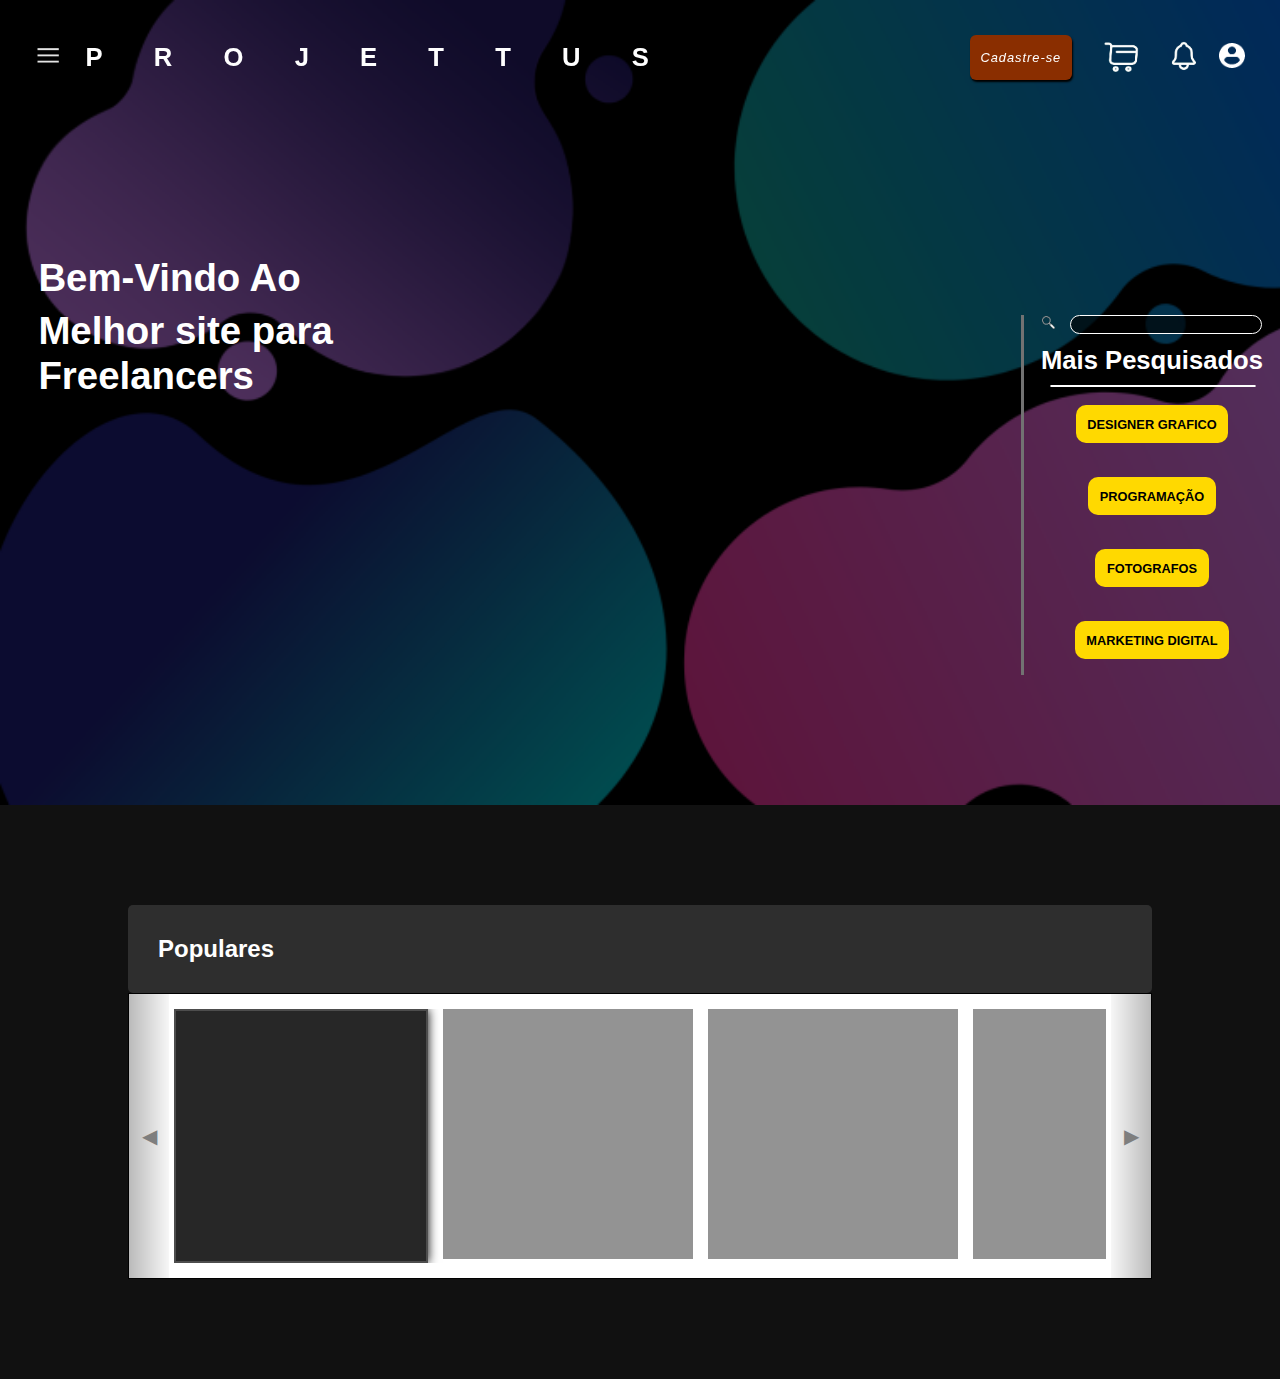
<file: index.html>
<!DOCTYPE html>
<html lang="pt-br">
<head>
    <meta charset="UTF-8">
    <meta http-equiv="X-UA-Compatible" content="IE=edge">
    <meta name="viewport" content="width=device-width, initial-scale=1.0">
    <link rel="shortcut icon" href="img/assets/favicon.ico" type="image/x-icon">
   
    
    <title>PROJETTUS</title>
    <link rel="stylesheet" href="/css/headerhome.css">
    <link rel="stylesheet" href="/css/style.css">
    <link rel="stylesheet" href="/css/telaregistro.css">
    <link rel="stylesheet" href="/css/telalogin.css">
    <link rel="stylesheet" href="css/catalogo.css">
    <link rel="stylesheet" href="css/fonte.css">
   
</head>
<body>
    <header id="header"> 
        <nav class="navbar">

                <div class="espacologo">
                    <div class="menuicone" onclick="menuAbrir()">
                        <button><img src="img/assets/menu.png" alt=""></button>
                    </div>
                    
                    <div class="logo">
                        <a href="index.html"><h1>PROJETTUS</h1></a>
                    </div>
                </div>
           
                
                <div class="espaco2">
                    <div class="botaocadastro">
                        <button onclick="menuCadastroAbrir()"><em>Cadastre-se</em></button>
                    </div>


                    <div >
                        <button class="carrinho"><a href="Pedidos Pendentes.html"> <img src="img/assets/carrinho.png" alt="" class="imgcarrinho"></a></button>
                    </div>


                    <div>
                        <button class="notificaçao"><img src="img/assets/notificacao.png" alt="" class="imgnotificaçao"></button>
                    </div>

                    
                    <div >
                        <button class="botaologin" onclick="menuLoginAbrir()"><a href="#" ><img src="img/assets/pessoa.png" alt="" class="imgdim"></a></button>
                    </div>
                </div>

        </nav>
        <div class="menusuperior">
            <ul>
                <h2>MENU</h2>
                <div class="linhasuperior"></div>
                <li class="navitem"><a href="Catalogos.html" class="navlink">Catalógos</a></li>
                <li class="navitem"><a href="Configuracoes.html" class="navlink">Configurações</a></li>
                <li class="navitem"><a href="Configuracoes.html" class="navlink">Suporte</a></li>
                <li class="navitem"><a href="#" class="navlink">Freelancer</a></li>
                <li class="navitem"><a href="Pedidos Pendentes.html" class="navlink">Pedidos Pendentes</a></li>
                <li class="navitem"><a href="Solicite Servico.html" class="navlink">Solicite Serviço</a></li>
                
            </ul>
        </div>
    </header>
    <main>
        <section class="centro">
            <div class="conteudohome">
                <h2>Bem-Vindo Ao</h2>
                <h3>Melhor site para</h3>
                <h3>Freelancers</h3>
                
                
            </div>

            <div>
                <div class="coisaslaterais">
                    <img src="img/assets/lupa.png" alt="">
                    <input type="search" name="" id="">
                    <ul>
                       
                            <h2>Mais Pesquisados</h2>
                            <div class="linhahorizontalcentral"></div>
                            <li><a href="Design Grafico.html" class="linkcoisaslaterais">DESIGNER GRAFICO</a></li>
                            <li><a href="Programacao.html" class="linkcoisaslaterais">PROGRAMAÇÃO</a></li>
                            <li><a href="Fotografos.html" class="linkcoisaslaterais">FOTOGRAFOS</a></li>
                            <li><a href="Marketing Digital.html" class="linkcoisaslaterais">MARKETING DIGITAL</a></li>
                    
                    </ul>
                </div>
            </div>
        </section>

        <section class="cadastromenu">
            <div>
                <h2>Cadastre-se</h2>
                <form action="">
                    <div>
                        <label for="login">Nome de Usuario</label>
                        <input type="login" name="login" id="login">
                    </div>
                    <div>
                        <label for="email">e-mail</label>
                        <input type="email" name="email" id="email">
                    </div>
                    <div>
                        <label for="senha">Senha</label>
                        <input type="senha" name="senha" id="senha">
                    </div>
                    <div>
                        <label for="confsenha">Confirmar Senha</label>
                        <input type="confsenha" name="confsenha" id="confsenha">
                    </div>
                    <div>
                        <button>Enviar</button>
                    </div>
            </div>
            </form>

        </section>

        <section class="loginmenu">
            <div>
                <div class="loginimg">
                    <img src="img/login/boasvindas.png" alt="">
                </div>
                <div class="loginform">
                    <h2>Login</h2>
                    <form action="">
                        <div>
                            <label for="login">E-MAIL</label>
                            <input type="email" name="email" id="email">
                        </div>
                        <div>
                            <label for="senha">SENHA</label>
                            <input type="senha" name="senha" id="senha">
                        </div>
                        <a href="#" class="esqueceusenha">Esqueceu sua senha?</a>
                        <a href="#" class="naotemconta" onclick="menuLoginAbrir(),menuCadastroAbrir()">não tem uma conta? <strong>CADASTRE-SE</strong></a><!--nao tem a necessidade da tag A arrumar dps-->
                        <div>
                            <button>Enviar</button>
                        </div>
                    </div>
                </form>
            </div>
        </section>

        <section class="catalogoshome">
            
                
            
            <div class="catalogotitulo">
                <h2>Populares</h2>
            </div>
            <div class="caixa">
                
                <div class="items-wrapper">
                    <div class="varios-items">
                        <div class="item item-corrente">
                        
                        
                        </div>
                        <div class="item">
                        
                        
                        </div>
                        <div class="item">
                        
                        
                        </div>
                        <div class="item">
                        
                        
                        </div>
                        <div class="item">
                        
                        
                        </div>
                        <div class="item">
                        
                        
                        </div>
                        <div class="item">
                        
                        
                        </div>
                        <div class="item">
                        
                        
                        </div>
                    </div>
                    <button class="seta-esquerda controle" aria-label="Previous image">◀</button>
                    <button class="seta-direita controle" aria-label="Next Image">▶</button>
                </div>
            </div>
        </section>

        </main>
        <script src="js/script.js"></script>
        <script src="js/headerhome.js"></script>
    
    </body>
    </html>
</file>
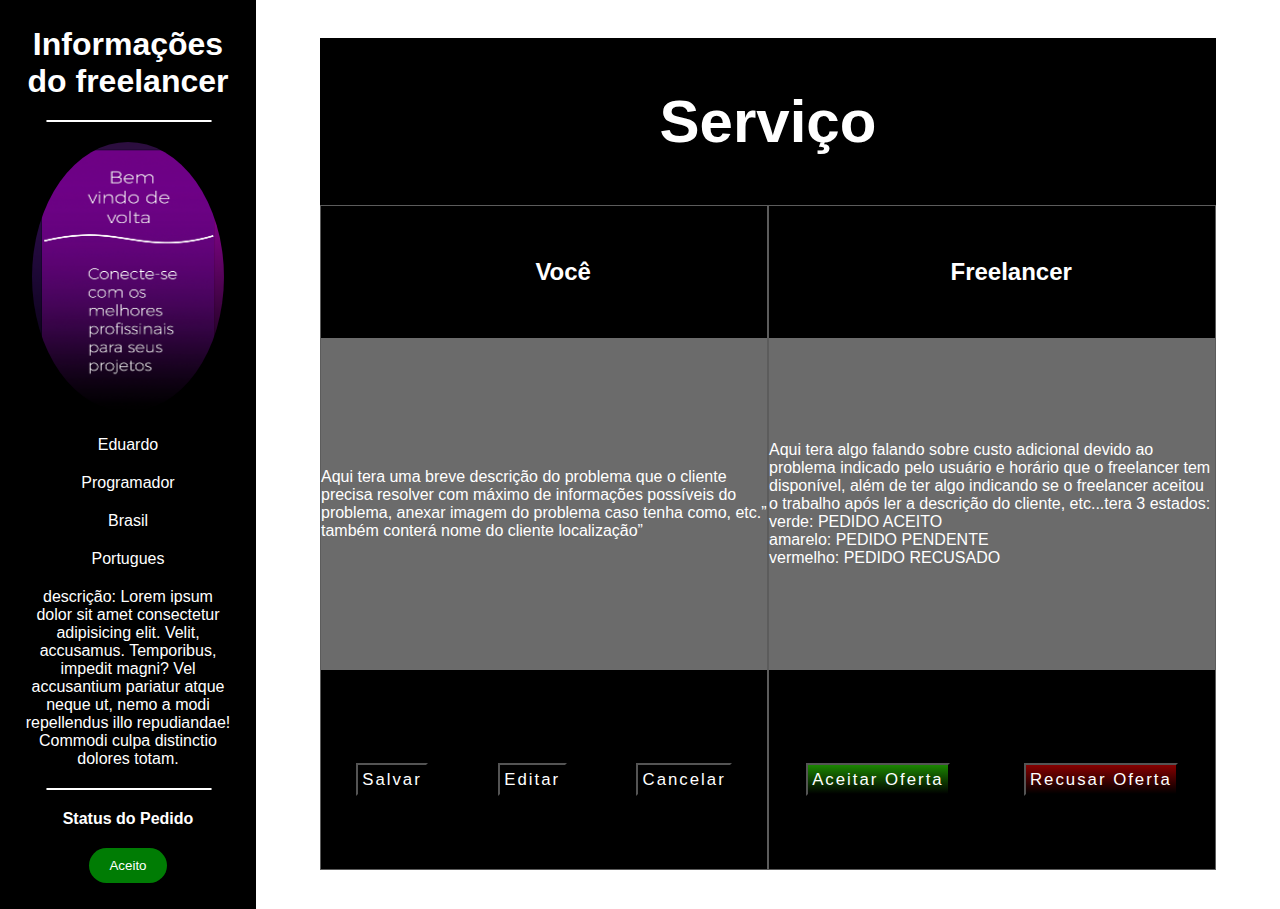
<file: Catalogos.html>
<!DOCTYPE html>
<html lang="ptbr">
<head>
    <meta charset="UTF-8">
    <meta http-equiv="X-UA-Compatible" content="IE=edge">
    <meta name="viewport" content="width=device-width, initial-scale=1.0">
    <title>test</title>
    <link rel="stylesheet" href="css/style.css">
    <link rel="stylesheet" href="css/HeaderFlutuante.css">
    <link rel="stylesheet" href="css/fonte.css">
    <style>
    *{
        margin: 0;
        padding: 0;

    }
    body{
        background-color: rgba(184, 0, 0, 0.089);
    }
    .conteudoclientefreelancer{
        background-color: white;
        width: 100%;
        height: 100%;
    }
    .conteudoclientefreelancer > div{
        display: flex;
        flex-direction: row;
    }
    .informacoesfreelancer{
        width: 16%;
        background-color: black;
        color: white;
        text-align: center;
        padding: 2%;
    }
    
    .listarconteiner > img{
        margin-top: 20px;
        border-radius: 100%;
        height: 30vh;
        width: 15vw;
    }

    .informacoesfreelancer > p,h4,button{
        margin-top: 20px;
    }

    .informacoesfreelancer > button{
        border: none;
        padding: 5% 10%;
        border-radius: 30px;
        color: white;
        background-color: #00ff087c;
    }

    .linhahorizontalcentral{
            margin-top: 20px;
    }

    .conteudoclientefreelancerlateral{
        background-color: rgb(0, 0, 0);
        width: 70%;
        margin: 3% 5% 3% 5%;
    }

    .conteudoclientefreelancerlateraldiv1{
        display: flex;
        height: 20%;
        color: white;
        font-size: 30px;
        align-items: center;
        justify-content: center;
        
    }

    .conteudoclientefreelancerlateraldiv2{
        display: flex;
        flex-direction: row;
        height: 80%;
    }
    .conteudoclientefreelancerlateraldiv2 > div{
        width: 50%;
        border: 1px solid rgb(92, 92, 92);
        color: white;
    }

    .conteudoclientefreelancerlateraldiv2 > div > h2{
        height: 20%;
        display: flex;
        justify-content: center;
        align-items: center;        
    }

    .conteudoclientefreelancerlateraldiv2 > div > p{
        height: 50%;
        background-color: rgb(107, 107, 107);
        display: flex;
        align-items: center;        
    }

    .conteudoclientefreelancerlateraldiv2 > div > div{
        height: 30%;
        display: flex;
        align-items: center;
        justify-content: space-around;       
    }

    .botaoclientefreelancer{
        background-color: black;
        color: white;
        font-size: clamp(8px,4px + 1vw,50px);
        padding: 1%;
        letter-spacing: 2px;
    }

    .ofertaaceita{
        background-image: linear-gradient(180deg,#1b8600 ,#29cf0000 );
    }
    .ofertarecusada{
        background-image: linear-gradient(180deg,#860000 ,#29cf0000 );
    }
    
    

    </style>
</head>
<body>
    
    <main>
        <section>
            <div class="conteudoclientefreelancer">
                <div>
                    <div class="informacoesfreelancer">
                        <h1>Informações do freelancer</h1>
                        <div class="linhahorizontalcentral"></div>

                        <div class="listarconteiner">
                            <img src="img/login/boasvindas.png" alt="">
                        </div>
                        

                        <p>Eduardo</p>
                        <p>Programador</p>
                        <p>Brasil</p>
                        <p>Portugues</p>
                        <p>descrição: Lorem ipsum dolor sit amet consectetur adipisicing elit. Velit, accusamus. Temporibus, impedit magni? Vel accusantium pariatur atque neque ut, nemo a modi repellendus illo repudiandae! Commodi culpa distinctio dolores totam. </p>
                        <div class="linhahorizontalcentral"></div>
                        <h4>Status do Pedido</h4>
                        <button>Aceito</button>
                    </div>
                    <div class="conteudoclientefreelancerlateral">
                        <div class="conteudoclientefreelancerlateraldiv1">
                            <h1>Serviço</h1>
                        </div>
                        <div class="conteudoclientefreelancerlateraldiv2">
                            <div>
                                <h2>Você</h2>
                                <p>Aqui tera uma breve descrição do problema que o cliente precisa resolver com máximo de informações possíveis do problema, anexar imagem do problema caso tenha como, etc.” também conterá nome do cliente localização”</p>
                                <div>
                                    <button class="botaoclientefreelancer ">Salvar</button>
                                    <button class="botaoclientefreelancer ">Editar</button>
                                    <button class="botaoclientefreelancer ">Cancelar</button>
                                </div>
                            </div>
                            <div>
                                <h2>Freelancer</h2>
                                <p>Aqui tera algo falando sobre custo adicional devido ao problema indicado pelo usuário e horário que o freelancer tem disponível, além de ter algo indicando se o freelancer aceitou o trabalho após ler a descrição do cliente, etc...tera 3 estados: <br> verde: PEDIDO ACEITO <br> amarelo: PEDIDO PENDENTE <br> vermelho: PEDIDO RECUSADO</p>
                                <div>
                                    <button class="botaoclientefreelancer ofertaaceita">Aceitar Oferta</button>
                                    <button class="botaoclientefreelancer ofertarecusada">Recusar Oferta</button>
                                </div>
                            </div>
                        </div>
                    </div>
                </div>
            </div>
        </section>
    </main>
            
    <script src="js/script.js"></script>
</body>
    </html>
</file>
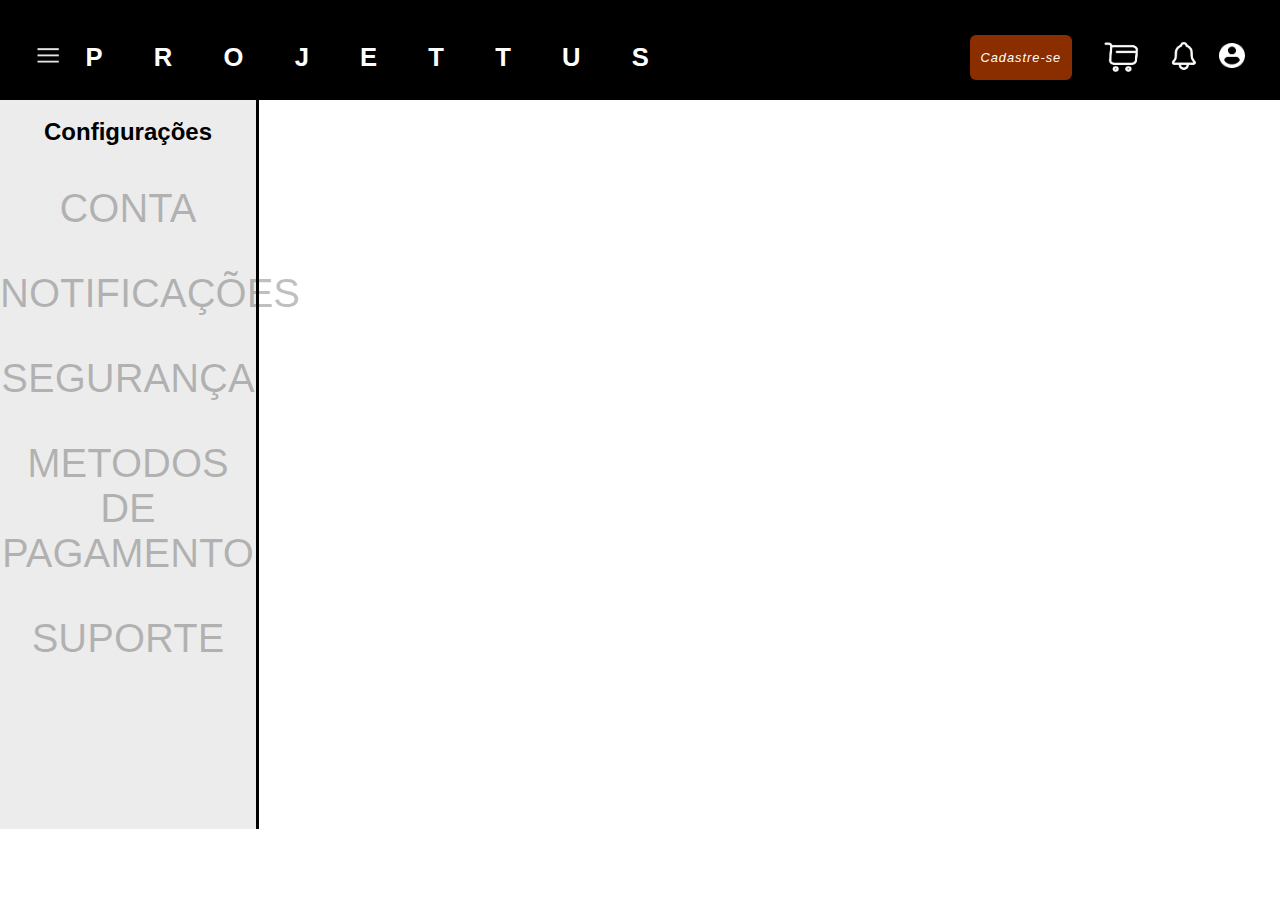
<file: Configuracoes.html>
<!DOCTYPE html>
<html lang="pt-br">
<head>
    <meta charset="UTF-8">
    <meta http-equiv="X-UA-Compatible" content="IE=edge">
    <meta name="viewport" content="width=device-width, initial-scale=1.0">
    <link rel="stylesheet" href="css/HeaderFlutuante.css">
    <title>Configurações</title>
    <link rel="stylesheet" href="/css/HeaderFlutuante.css">
    <link rel="stylesheet" href="/css/telaregistro.css">
    <link rel="stylesheet" href="/css/telalogin.css">
    <link rel="stylesheet" href="css/confguracoes.css">
    <link rel="stylesheet" href="css/metododepagamentomenu.css">
    <link rel="stylesheet" href="css/fonte.css">
</head>
<body>
    
        <header id="header"> 
            <nav class="navbar">
    
                    <div class="espacologo">
                        <div class="menuicone" onclick="menuAbrir()">
                            <button><img src="img/assets/menu.png" alt=""></button>
                        </div>
                        
                        <div class="logo">
                            <a href="index.html"><h1>PROJETTUS</h1></a>
                        </div>
                    </div>
               
                    
                    <div class="espaco2">
                        <div class="botaocadastro">
                            <button onclick="menuCadastroAbrir()"><em>Cadastre-se</em></button>
                        </div>
    
    
                        <div >
                            <button class="carrinho"><a href="Pedidos Pendentes.html"> <img src="img/assets/carrinho.png" alt="" class="imgcarrinho"></a></button>
                        </div>
    
    
                        <div>
                            <button class="notificaçao"><img src="img/assets/notificacao.png" alt="" class="imgnotificaçao"></button>
                        </div>
    
                        
                        <div >
                            <button class="botaologin" onclick="menuLoginAbrir()"><a href="#" ><img src="img/assets/pessoa.png" alt="" class="imgdim"></a></button>
                        </div>
                    </div>
    
            </nav>
            <div class="menusuperior">
                <ul>
                    <h2>MENU</h2>
                    <div class="linhasuperior"></div>
                    <li class="navitem"><a href="Catalogos.html" class="navlink">Catalógos</a></li>
                    <li class="navitem"><a href="Configuracoes.html" class="navlink">Configurações</a></li>
                    <li class="navitem"><a href="Configuracoes.html" class="navlink">Suporte</a></li>
                    <li class="navitem"><a href="#" class="navlink">Freelancer</a></li>
                    <li class="navitem"><a href="Pedidos Pendentes.html" class="navlink">Pedidos Pendentes</a></li>
                    <li class="navitem"><a href="Solicite Servico.html" class="navlink">Solicite Serviço</a></li>
                    
                </ul>
            </div>
       


        <div class="menusuperior">
            <ul>
                <h2>MENU</h2>
                <div class="linhasuperior"></div>
                <li class="navitem"><a href="Catalogos.html" class="navlink">Catalógos</a></li>
                <li class="navitem"><a href="#" class="navlink">Configurações</a></li>
                <li class="navitem"><a href="#" class="navlink">Suporte</a></li>
                <li class="navitem"><a href="#" class="navlink">Freelancer</a></li>
                <li class="navitem"><a href="#" class="navlink">Solicitar Serviço</a></li>
            </ul>
        </div>
    </header>
    <main>

        <section class="Configuracoes">
            <div class="coisaslateraisconfig">
                <h2>Configurações</h2>
                <p onclick="contaAbrir()">CONTA</p>
                <p onclick="notificacoesAbrir()">NOTIFICAÇÕES</p>
                <p onclick="segurancaAbrir()">SEGURANÇA</p>
                <p onclick="metododepagamentoAbrir()">METODOS DE PAGAMENTO</p>
                <p onclick="suporteAbrir()">SUPORTE</p>
            </div>

            <div class="conta">
                <form action="">
                    <div>
                        <div class="tamanhodefinido"><label for="senha">NOME DE EXIBIÇÃO</label></div>
                        <input type="senha" name="senha" id="senha" placeholder="Será exibido o nome">
                    </div>
                    <div>
                        <div class="tamanhodefinido"><label for="email">E-MAIL</label></div>
                        <input type="email" name="email" id="email" placeholder="Será exibido o e-mail">
                    </div>
                    <div>
                        <button>MUDAR SENHA</button>
                    </div>
                </div>
            </form>
            </div>

            <div class="notificacoes">
                <div>
                <h2>Notificações</h2>
                <div>
                    <input type="checkbox" name="opcao1" id="opcao1">
                    <label for="opcao1">Ativa/Desativa Notificações  </label>
                </div>
                <div>
                    
                    <input type="checkbox" name="opcao2" id="opcao2">
                    <label for="opcao2">Ativa/Desativa som notificações</label>
                </div>
                </div>
            </div>

            
            <div class="seguranca">
                <form action="">
                    <div>
                        <div class="tamanhodefinido"><label for="senha">Senha atual</label></div>
                        <input type="password" name="senha" id="senha" placeholder="Digite a senha atual">
                    </div>
                    <div>
                        <div class="tamanhodefinido"><label for="newpassword">Nova senha</label></div>
                        <input type="password" name="newpassword" id="newpassword" placeholder="Digite a nova senha">
                    </div>
                    <div>
                        <div class="tamanhodefinido"><label for="newpassword2">Confirmar senha</label></div>
                        <input type="password" name="newpassword2" id="newpassword2" placeholder="Digite a nova senha novamente">
                    </div>
                    <div>
                        <button>Enviar</button>
                    </div>
                </div>
            </form>
            </div>

            <div class="metododepagamento">
                <div>
                    
                    <h2>Métodos de Pagamento</h2>
                    <div>
                        <button onclick="abrirMetodoPagamentoMenu()">Adicionar método de pagamento</button>
                    </div>
                    <img src="img/assets/imgpagamentos.png" alt="">
                    <h3>Ainda não há métodos de pagamento selecionado.</h3>
                    <p>Quer fazer o check-out com facilidade? Da próxima vez que você pedir um serviço,
                        salve sua forma de pagamento.</p>
                    
                </div>
            </div>

            <div class="suporte">
                <div>
                    <div>
                        <h2>Do que você precisa?</h2>
                        <div><input type="search" name="" id="" placeholder="pesquise aqui"></div>
                    </div>
                    <h3>Contate-nos</h3>
                    <p>E-mail:Contatoprojettus@gmail.com</p>
                    <p>(61)99999-9999</p>
                </div>
            </div>
                

        </section>

        <section class="metododepagamentomenu">
            <div>
                <div>
                    <h3>Formas de pagamento</h3>
                    <Button onclick="abrirMetodoPagamentoMenu()">VOLTAR</Button>
                </div>
                    <div class="bolinha" onclick="pagarComCartaoAbrir()">
                        <div></div>
                        <h3>Cartoes de credito e debito</h3>
                    </div>
                <div class="pagarcomcartao">
                    <div>
                        <div>
                            <label for="">Número do cartão</label>
                            <input type="text" name="" id="">
                        </div>
                        <div>
                            <label for="">Data de Validade</label>
                            <input type="text" name="" id="" placeholder="MM/AA">
                        </div>
                        <div>
                            <label for="">Cod. de Segurança</label>
                            <input type="text" name="" id="">
                        </div>
                    </div>
                    <div>
                        <div>
                            <label for="">Nome</label>
                            <input type="text" name="" id="">
                        </div>
                        <div>
                            <label for="">Sobrenome</label>
                            <input type="text" name="" id="">
                        </div>
                    </div>
                    <div>
                        <div>
                            <label for="">CPF/CNPJ</label>
                            <input type="text" name="" id="">
                        </div>
                    </div>
                </div>
                <div class="bolinha" onclick="pagarComBoletoPixAbrir()">
                    <div></div>
                    <h3>Boleto/pix</h3>
                </div>
                <div class="pagarcomboletopix">
                    <div>
                        <div>
                            <label for="">Nome</label>
                            <input type="text" name="" id="">
                        </div>
                        <div>
                            <label for="">Sobrenome</label>
                            <input type="text" name="" id="">
                        </div>
                    </div>
                    <div>
                        <div>
                            <label for="">CPF/CNPJ</label>
                            <input type="text" name="" id="">
                        </div>
                    </div>
                    <div>
                        <div>
                            <label for="">Enviar boleto/pix para meu email  </label>
                            <input type="text" name="" id="" placeholder="Digite seu endereço de e-mail">
                        </div>
                    </div>
                </div>
            </div>
        </section>

        <section class="cadastromenu">
            <div>
                <h2>Cadastre-se</h2>
                <form action="">
                    <div>
                        <label for="login">LOGIN</label>
                        <input type="login" name="login" id="login">
                    </div>
                    <div>
                        <label for="email">E-MAIL</label>
                        <input type="email" name="email" id="email">
                    </div>
                    <div>
                        <label for="senha">SENHA</label>
                        <input type="senha" name="senha" id="senha">
                    </div>
                    <div>
                        <label for="confsenha">CONFIRMAR A SENHA</label>
                        <input type="confsenha" name="confsenha" id="confsenha">
                    </div>
                    <div>
                        <button>Enviar</button>
                    </div>
            </div>
            </form>

        </section>

        <section class="loginmenu">
            <div>
                <div class="loginimg">
                    <img src="img/login/boasvindas.png" alt="">
                </div>
                <div class="loginform">
                    <h2>Login</h2>
                    <form action="">
                        <div>
                            <label for="login">E-MAIL</label>
                            <input type="email" name="email" id="email">
                        </div>
                        <div>
                            <label for="senha">SENHA</label>
                            <input type="senha" name="senha" id="senha">
                        </div>
                        <a href="#" class="esqueceusenha">Esqueceu sua senha?</a>
                        <a href="#" class="naotemconta" onclick="menuLoginAbrir(),menuCadastroAbrir()">não tem uma conta? <strong>CADASTRE-SE</strong></a><!--nao tem a necessidade da tag A arrumar dps-->
                        <div>
                            <button>Enviar</button>
                        </div>
                    </div>
                </form>
            </div>
        </section>
    </main>
    <script src="js/script.js"></script>
    <script src="js/configuracao.js"></script>
</body>
</html>
</file>
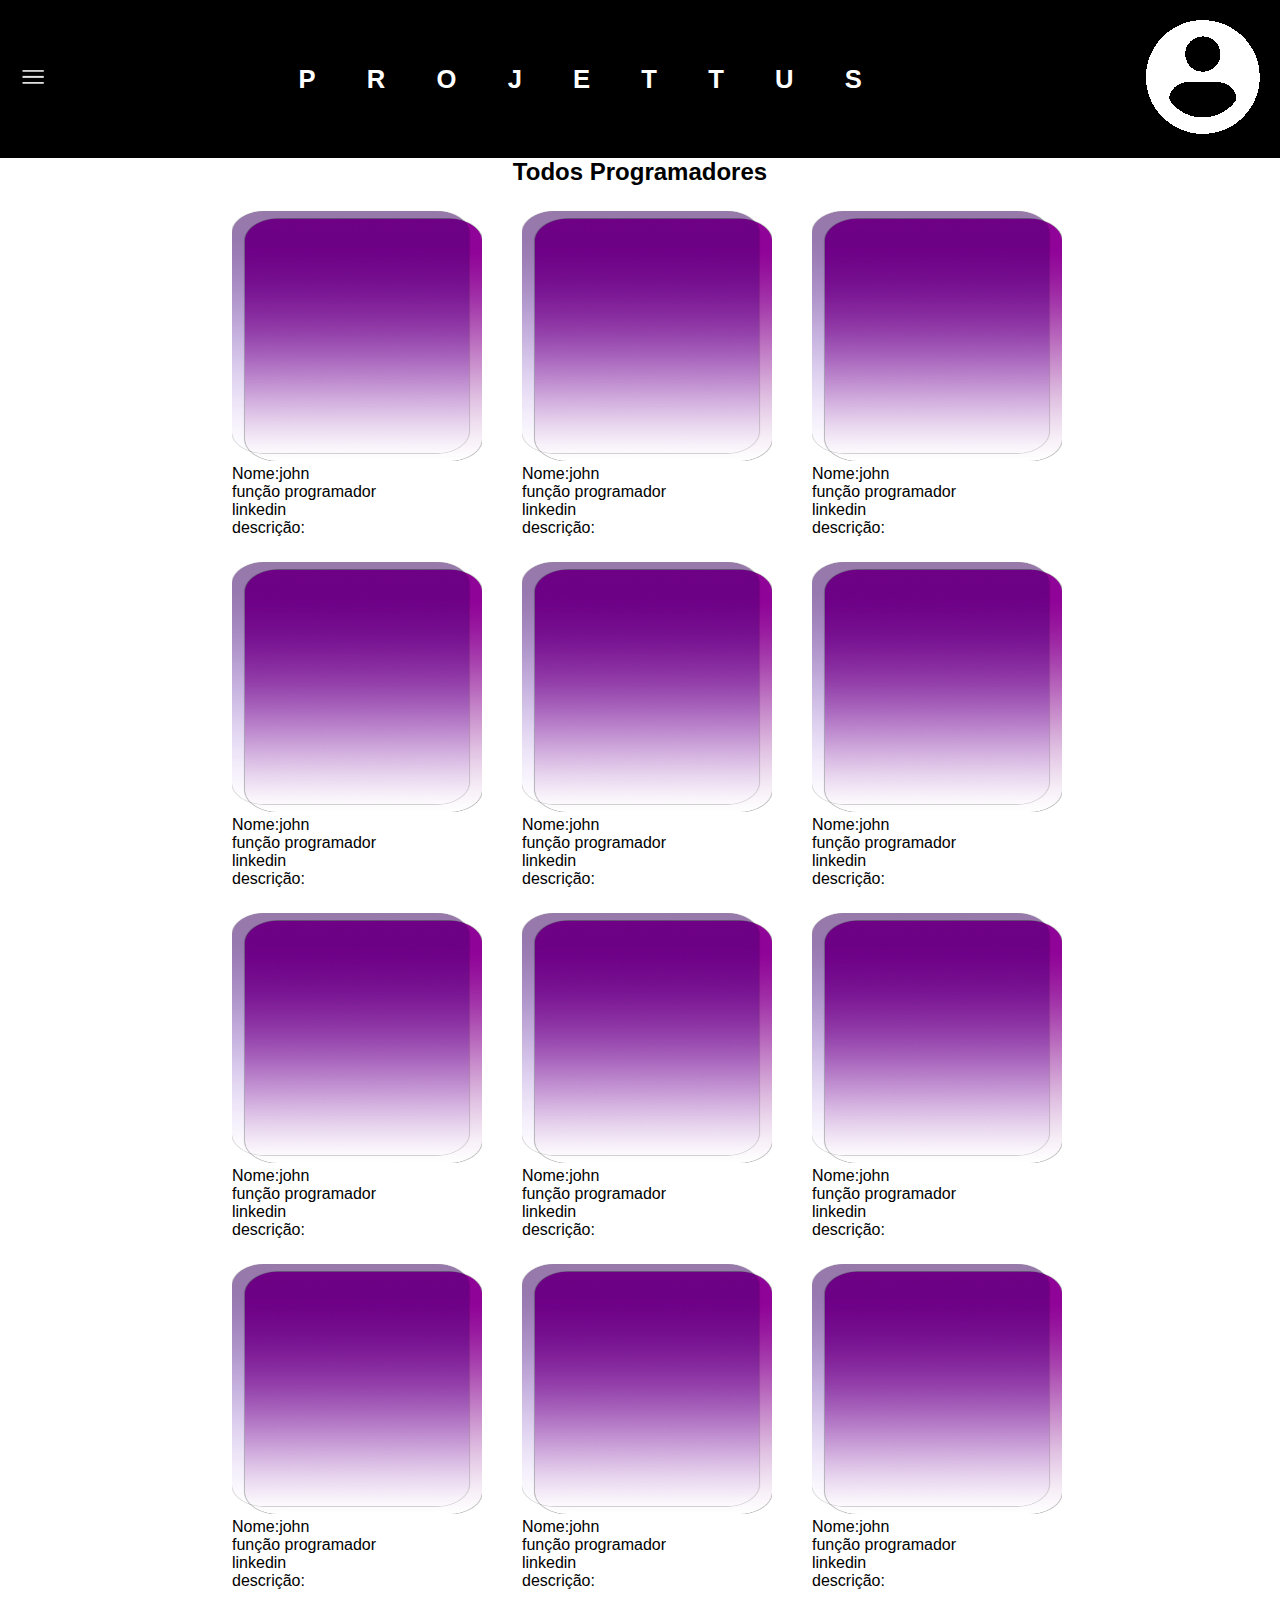
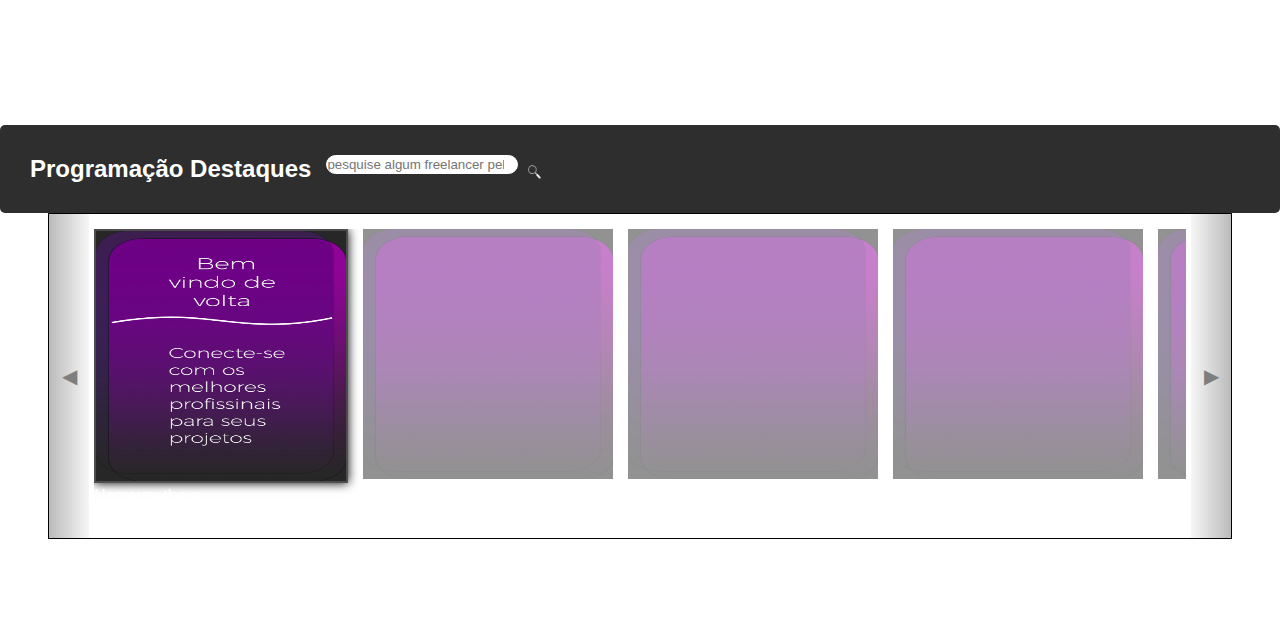
<file: Design Grafico.html>
<!DOCTYPE html>
<html lang="pt-br">
<head>
    <meta charset="UTF-8">
    <meta http-equiv="X-UA-Compatible" content="IE=edge">
    <meta name="viewport" content="width=device-width, initial-scale=1.0">
    <title>Design Grafico</title>
    <link rel="stylesheet" href="/css/HeaderFlutuante.css">
    <link rel="stylesheet" href="/css/telaregistro.css">
    <link rel="stylesheet" href="/css/telalogin.css">
    <link rel="stylesheet" href="css/catalogo.css">
    <link rel="stylesheet" href="css/fonte.css">
    <style>
        .caixa{
            border: solid 1px black;
            position: relative;
            padding: 15px;
            max-width: 90%;
            margin: auto;
        }
        .catalogoshome{
            margin-left: 0vw;
            padding-top: 15vh;
            background-color: #fff;
            width: auto;
            height: auto;
        }

        .catalogoabertologo{
            display: flex;
        }

        .catalogoabertologo > h2{
            margin-top: 100px;
            margin:auto;
        }
        
        .catalogoabertopessoa{
           display: flex;
           flex-direction: row;
           flex-wrap: wrap;
           margin: 0% 15%;
        }
        
        .catalogoabertopessoa > div{
           margin-left: 40px;
           margin-top: 25px;
        }

        .catalogoabertopessoa > div > div > img{
            width: 250px;
            height: 250px;
        }

        .fora{
            position:relative;
        }

        .fora p{
            visibility: hidden;
            position: absolute;
            bottom: 0;
            background-image: linear-gradient(to top, rgba(0, 0, 0, 0.637),rgba(0, 0, 0, 0.205) );
            text-align: center;
            width: 100%;
            padding: 0px 0px 10px 0px;
            border-radius: 0px 0px 10px 10px;
            color: white;
            cursor: pointer;
        }

        .catalogoabertopessoa > div:hover .fora>p{
            visibility: visible;
        }
    </style>
</head>
<body>
    <header>
        <nav class="navbar">

            <div class="menuicone" onclick="menuAbrir()">
                <button><img src="img/assets/menu.png" alt=""></button>
            </div>
            
            <div class="logo">
                <a href="index.html"><h1>PROJETTUS</h1></a>
            </div>

            <div>
                <button class="botaologin" onclick="menuLoginAbrir()"><a href="#"><img src="img/assets/pessoa.png" alt=""></a></button>
            </div>

        </nav>
        <div class="menusuperior">
            <ul>
                <h2>MENU</h2>
                <div class="linhasuperior"></div>
                <li class="navitem"><a href="#" class="navlink">Catalógos</a></li>
                <li class="navitem"><a href="Configuracoes.html" class="navlink">Configurações</a></li>
                <li class="navitem"><a href="Configuracoes.html" class="navlink">Suporte</a></li>
                <li class="navitem"><a href="#" class="navlink">Freelancer</a></li>
                <li class="navitem"><a href="Pedidos Pendentes.html" class="navlink">Pedidos Pendentes</a></li>
                <li class="navitem"><a href="Solicite Servico.html" class="navlink">Solicite Serviço</a></li>
            </ul>
        </div>
    </header>
    <main>

        <section class="catalogoaberto">
            <div class="catalogoabertologo">
                <h2>Todos Programadores</h2>
            </div>
            <div class="catalogoabertopessoa">
                <div>
                    <div class="fora">
                        <img src="img/login/100_letras.png" alt="">
                        <p>ADD</p>
                    </div>
                    <p>Nome:john</p>
                    <p>função programador</p>
                    <p>linkedin</p>
                    <p>descrição:</p>
                </div>
                <div>
                    <div class="fora">
                        <img src="img/login/100_letras.png" alt="">
                        <p>ADD</p>
                    </div>
                    <p>Nome:john</p>
                    <p>função programador</p>
                    <p>linkedin</p>
                    <p>descrição:</p>
                </div>
                <div>
                    <div class="fora">
                        <img src="img/login/100_letras.png" alt="">
                        <p>ADD</p>
                    </div>
                    <p>Nome:john</p>
                    <p>função programador</p>
                    <p>linkedin</p>
                    <p>descrição:</p>
                </div>
                <div>
                    <div class="fora">
                        <img src="img/login/100_letras.png" alt="">
                        <p>ADD</p>
                    </div>
                    <p>Nome:john</p>
                    <p>função programador</p>
                    <p>linkedin</p>
                    <p>descrição:</p>
                </div>
                <div>
                    <div class="fora">
                        <img src="img/login/100_letras.png" alt="">
                        <p>ADD</p>
                    </div>
                    <p>Nome:john</p>
                    <p>função programador</p>
                    <p>linkedin</p>
                    <p>descrição:</p>
                </div>
                <div>
                    <div class="fora">
                        <img src="img/login/100_letras.png" alt="">
                        <p>ADD</p>
                    </div>
                    <p>Nome:john</p>
                    <p>função programador</p>
                    <p>linkedin</p>
                    <p>descrição:</p>
                </div>
                <div>
                    <div class="fora">
                        <img src="img/login/100_letras.png" alt="">
                        <p>ADD</p>
                    </div>
                    <p>Nome:john</p>
                    <p>função programador</p>
                    <p>linkedin</p>
                    <p>descrição:</p>
                </div>
                <div>
                    <div class="fora">
                        <img src="img/login/100_letras.png" alt="">
                        <p>ADD</p>
                    </div>
                    <p>Nome:john</p>
                    <p>função programador</p>
                    <p>linkedin</p>
                    <p>descrição:</p>
                </div>
                <div>
                    <div class="fora">
                        <img src="img/login/100_letras.png" alt="">
                        <p>ADD</p>
                    </div>
                    <p>Nome:john</p>
                    <p>função programador</p>
                    <p>linkedin</p>
                    <p>descrição:</p>
                </div>
                <div>
                    <div class="fora">
                        <img src="img/login/100_letras.png" alt="">
                        <p>ADD</p>
                    </div>
                    <p>Nome:john</p>
                    <p>função programador</p>
                    <p>linkedin</p>
                    <p>descrição:</p>
                </div>
                <div>
                    <div class="fora">
                        <img src="img/login/100_letras.png" alt="">
                        <p>ADD</p>
                    </div>
                    <p>Nome:john</p>
                    <p>função programador</p>
                    <p>linkedin</p>
                    <p>descrição:</p>
                </div>
                <div>
                    <div class="fora">
                        <img src="img/login/100_letras.png" alt="">
                        <p>ADD</p>
                    </div>
                    <p>Nome:john</p>
                    <p>função programador</p>
                    <p>linkedin</p>
                    <p>descrição:</p>
                </div>
            </div>
        </section>

        <section class="catalogoshome">
            
                
            
            <div class="catalogotitulo">
                <h2>Programação Destaques</h2>
                <input type="search" name="" id="" placeholder="pesquise algum freelancer pelo nome">
                <img src="img/assets/lupa.png" alt="">
            </div>
            <div class="caixa">
                
                <div class="items-wrapper">
                    <div class="varios-items">
                        <div>
                        <img src="img/login/boasvindas.png" alt="Pessoas img" class="item item-corrente">
                        <p>Nome:matheus</p>
                        <p>Serviço:Fotógrafo</p>
                        </div>
                        <div>
                        <img src="img/login/100_letras.png" alt="Pessoas img" class="item">
                        <p>Nome:matheus</p>
                        <p>Serviço:Fotógrafo</p>
                        </div>
                        <div>
                        <img src="img/login/100_letras.png" alt="Pessoas img" class="item">
                        <p>Nome:matheus</p>
                        <p>Serviço:Fotógrafo</p>
                        </div>
                        <div>
                        <img src="img/login/100_letras.png" alt="Pessoas img" class="item">
                        <p>Nome:matheus</p>
                        <p>Serviço:Fotógrafo</p>
                        </div>
                        <div>
                        <img src="img/login/100_letras.png" alt="Pessoas img" class="item">
                        <p>Nome:matheus</p>
                        <p>Serviço:Fotógrafo</p>
                        </div>
                        <div>
                        <img src="img/login/100_letras.png" alt="Pessoas img" class="item">
                        <p>Nome:matheus</p>
                        <p>Serviço:Fotógrafo</p>
                        </div>
                        <div>
                        <img src="img/login/100_letras.png" alt="Pessoas img" class="item">
                        <p>Nome:matheus</p>
                        <p>Serviço:Fotógrafo</p>
                        </div>
                        <div>
                        <img src="img/login/100_letras.png" alt="Pessoas img" class="item">
                        <p>Nome:matheus</p>
                        <p>Serviço:Fotógrafo</p>
                        </div>
                    </div>
                    <button class="seta-esquerda controle" aria-label="Previous image">◀</button>
                    <button class="seta-direita controle" aria-label="Next Image">▶</button>
                </div>
            </div>
            
        </section>

        <section class="cadastromenu">
            <div>
                <h2>Cadastre-se</h2>
                <form action="">
                    <div>
                        <label for="login">LOGIN</label>
                        <input type="login" name="login" id="login">
                    </div>
                    <div>
                        <label for="email">E-MAIL</label>
                        <input type="email" name="email" id="email">
                    </div>
                    <div>
                        <label for="senha">SENHA</label>
                        <input type="senha" name="senha" id="senha">
                    </div>
                    <div>
                        <label for="confsenha">CONFIRMAR A SENHA</label>
                        <input type="confsenha" name="confsenha" id="confsenha">
                    </div>
                    <div>
                        <button>Enviar</button>
                    </div>
            </div>
            </form>

        </section>

        <section class="loginmenu">
            <div>
                <div class="loginimg">
                    <img src="img/login/boasvindas.png" alt="">
                </div>
                <div class="loginform">
                    <h2>Login</h2>
                    <form action="">
                        <div>
                            <label for="login">E-MAIL</label>
                            <input type="email" name="email" id="email">
                        </div>
                        <div>
                            <label for="senha">SENHA</label>
                            <input type="senha" name="senha" id="senha">
                        </div>
                        <a href="#" class="esqueceusenha">Esqueceu sua senha?</a>
                        <a href="#" class="naotemconta" onclick="menuLoginAbrir(),menuCadastroAbrir()">não tem uma conta? <strong>CADASTRE-SE</strong></a><!--nao tem a necessidade da tag A arrumar dps-->
                        <div>
                            <button>Enviar</button>
                        </div>
                    </div>
                </form>
            </div>
        </section>
    </main>
    <script src="js/script.js"></script>
</body>
</html>
</file>
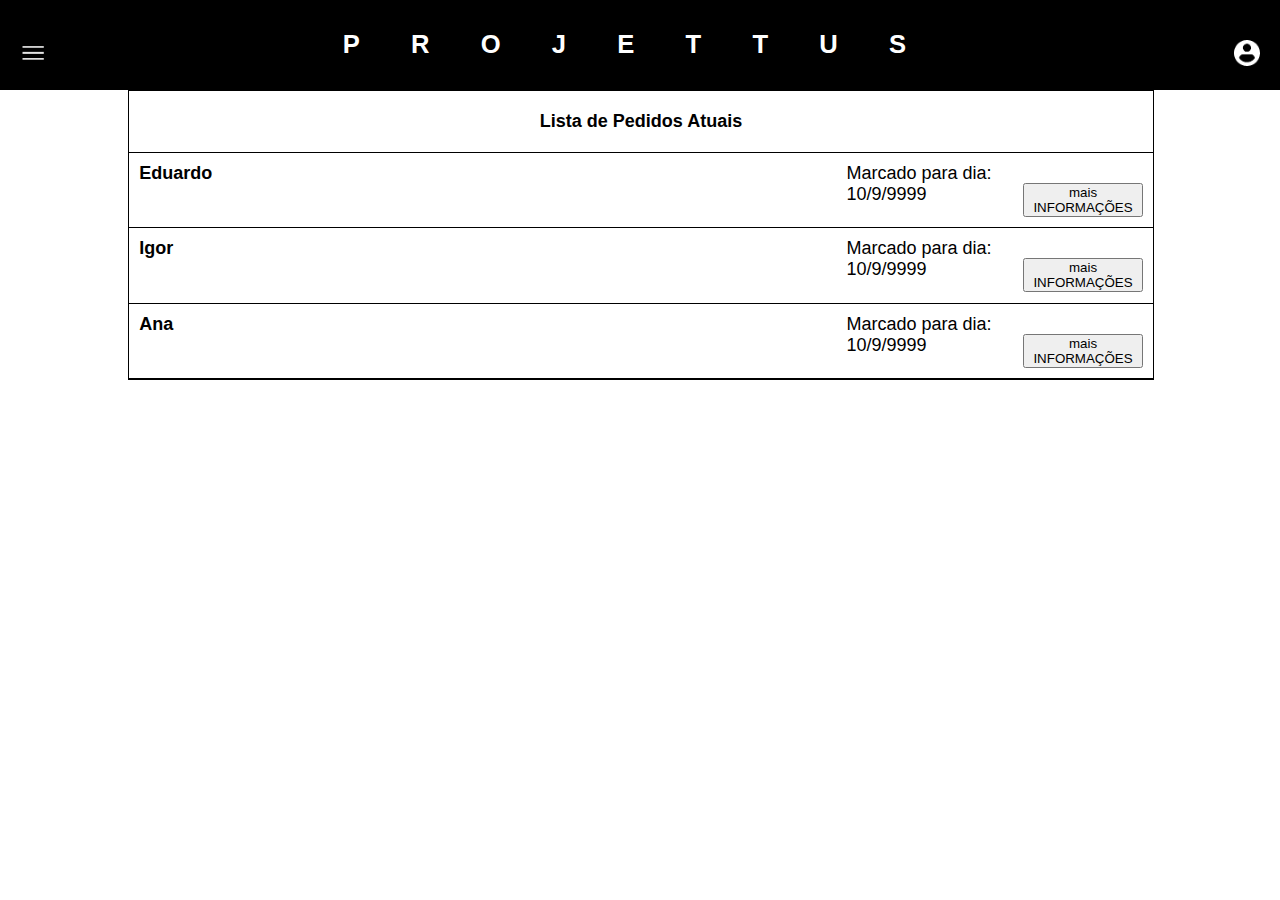
<file: Pedidos Pendentes.html>
<!DOCTYPE html>
<html lang="pt-br">
<head>
    <meta charset="UTF-8">
    <meta http-equiv="X-UA-Compatible" content="IE=edge">
    <meta name="viewport" content="width=device-width, initial-scale=1.0">
    <title>Document</title>
    <link rel="stylesheet" href="css/pedidospendentesinformacoes.css">
    <link rel="stylesheet" href="/css/HeaderFlutuante.css">
    <link rel="stylesheet" href="/css/telaregistro.css">
    <link rel="stylesheet" href="/css/telalogin.css">
    <link rel="stylesheet" href="css/fonte.css">
    <style>
        *{
            padding: 0;
            margin: 0;
        }

        .linhahorizontalcentral{
            margin-top: 20px; 
        }

        .pedidosatuais{
            border: 1px solid black;
            width: 80%;
            margin: 0% 10%;
        }
        .pedidosatuais > h1 {
            padding: 20px 0px;
            font-size: large;
            text-align: center;
            border-bottom: 1px solid black;
        }
        .pedidosatuais > div{
            display: flex;
            padding: 1% 1%;
            border-bottom: 1px solid black;
        }

        .pedidosatuais > div > h1 {
            font-size: large;
            width: 80%;
        }
        .pedidosatuais > div > p {
            font-size: large;
            width: 20%;
        }


    </style>
</head>
<body>
    <header>
        <nav class="navbar">

            <div class="menuicone" onclick="menuAbrir()">
                <button><img src="img/assets/menu.png" alt=""></button>
            </div>
            
            <div class="logo">
                <a href="index.html"><h1>PROJETTUS</h1></a>
            </div>

            <div>
                <button class="botaologin" onclick="menuLoginAbrir()"><a href="#"><img src="img/assets/pessoa.png" alt="" class="imgdim"></a></button>
            </div>

        </nav>
        <div class="menusuperior">
            <ul>
                <h2>MENU</h2>
                <div class="linhasuperior"></div>
                <li class="navitem"><a href="Catalogos.html" class="navlink">Catalógos</a></li>
                <li class="navitem"><a href="Configuracoes.html" class="navlink">Configurações</a></li>
                <li class="navitem"><a href="Configuracoes.html" class="navlink">Suporte</a></li>
                <li class="navitem"><a href="#" class="navlink">Freelancer</a></li>
                <li class="navitem"><a href="Pedidos Pendentes.html" class="navlink">Pedidos Pendentes</a></li>
                <li class="navitem"><a href="#" class="navlink">Historico</a></li>
                
            </ul>
        </div>
    </header>
    <main>
        <section class="pedidosatuais">
                <h1>Lista de Pedidos Atuais</h1>
                <div onclick="abrirPedidosPendentesMenu()">
                    <h1>Eduardo</h1>
                    <p>Marcado para dia: 10/9/9999</p>
                    <button>mais INFORMAÇÕES</button>
                </div>
                <div onclick="abrirPedidosPendentesMenu()">
                    <h1>Igor</h1>
                    <p>Marcado para dia: 10/9/9999</p>
                    <button>mais INFORMAÇÕES</button>
                </div>
                <div onclick="abrirPedidosPendentesMenu()">
                    <h1>Ana</h1>
                    <p>Marcado para dia: 10/9/9999</p>
                    <button>mais INFORMAÇÕES</button>
                </div>
        </section>
        <section>
            <div class="conteudoclientefreelancer">
                <div>
                    <div class="informacoesfreelancer">
                        <h1>Informações do freelancer</h1>
                        <div class="linhahorizontalcentral"></div>

                        <div class="listarconteiner">
                            <img src="img/login/boasvindas.png" alt="">
                        </div>
                        

                        <p>Eduardo</p>
                        <p>Programador</p>
                        <p>Brasil</p>
                        <p>Portugues</p>
                        <p>descrição: Lorem ipsum dolor sit amet consectetur adipisicing elit. Velit, accusamus. Temporibus, impedit magni? Vel accusantium pariatur atque neque ut, nemo a modi repellendus illo repudiandae! Commodi culpa distinctio dolores totam. </p>
                        <div class="linhahorizontalcentral"></div>
                        <h4>Status do Pedido</h4>
                        <button>Aceito</button>
                    </div>
                    <div class="conteudoclientefreelancerlateral">
                        <div class="conteudoclientefreelancerlateraldiv1">
                            <h1>Serviço</h1>
                        </div>
                        <div class="conteudoclientefreelancerlateraldiv2">
                            <div>
                                <h2>Você</h2>
                                <p>Aqui tera uma breve descrição do problema que o cliente precisa resolver com máximo de informações possíveis do problema, anexar imagem do problema caso tenha como, etc.” também conterá nome do cliente localização”</p>
                                <div>
                                    <button class="botaoclientefreelancer ">Salvar</button>
                                    <button class="botaoclientefreelancer ">Editar</button>
                                    <button class="botaoclientefreelancer ">Cancelar</button>
                                </div>
                            </div>
                            <div>
                                <h2>Freelancer</h2>
                                <p>Aqui tera algo falando sobre custo adicional devido ao problema indicado pelo usuário e horário que o freelancer tem disponível, além de ter algo indicando se o freelancer aceitou o trabalho após ler a descrição do cliente, etc...tera 3 estados: <br> verde: PEDIDO ACEITO <br> amarelo: PEDIDO PENDENTE <br> vermelho: PEDIDO RECUSADO</p>
                                <div>
                                    <button class="botaoclientefreelancer ofertaaceita">Aceitar Oferta</button>
                                    <button onclick="abrirPedidosPendentesMenu()" class="botaoclientefreelancer ofertarecusada">Recusar Oferta</button>
                                </div>
                            </div>
                        </div>
                    </div>
                </div>
            </div>
        </section>
        <section class="cadastromenu">
            <div>
                <h2>Cadastre-se</h2>
                <form action="">
                    <div>
                        <label for="login">LOGIN</label>
                        <input type="login" name="login" id="login">
                    </div>
                    <div>
                        <label for="email">E-MAIL</label>
                        <input type="email" name="email" id="email">
                    </div>
                    <div>
                        <label for="senha">SENHA</label>
                        <input type="senha" name="senha" id="senha">
                    </div>
                    <div>
                        <label for="confsenha">CONFIRMAR A SENHA</label>
                        <input type="confsenha" name="confsenha" id="confsenha">
                    </div>
                    <div>
                        <button>Enviar</button>
                    </div>
            </div>
            </form>

        </section>

        <section class="loginmenu">
            <div>
                <div class="loginimg">
                    <img src="img/login/boasvindas.png" alt="">
                </div>
                <div class="loginform">
                    <h2>Login</h2>
                    <form action="">
                        <div>
                            <label for="login">E-MAIL</label>
                            <input type="email" name="email" id="email">
                        </div>
                        <div>
                            <label for="senha">SENHA</label>
                            <input type="senha" name="senha" id="senha">
                        </div>
                        <a href="#" class="esqueceusenha">Esqueceu sua senha?</a>
                        <a href="#" class="naotemconta" onclick="menuLoginAbrir(),menuCadastroAbrir()">não tem uma conta? <strong>CADASTRE-SE</strong></a><!--nao tem a necessidade da tag A arrumar dps-->
                        <div>
                            <button>Enviar</button>
                        </div>
                    </div>
                </form>
            </div>
        </section>
    </main>
    <script src="js/script.js"></script>
</body>
</html>
</file>
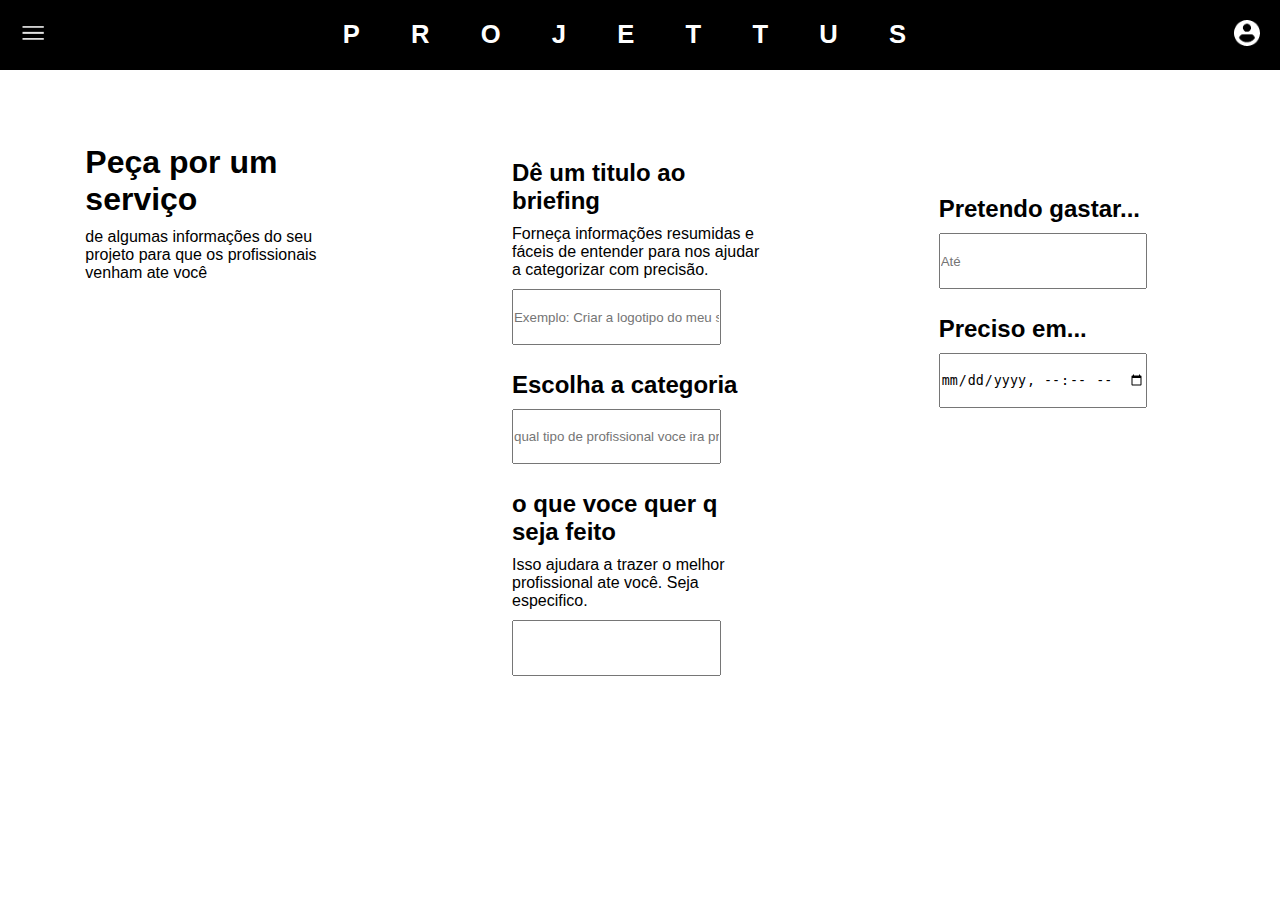
<file: Solicite Servico.html>
<!DOCTYPE html>
<html lang="ptbr">
<head>
    <meta charset="UTF-8">
    <meta http-equiv="X-UA-Compatible" content="IE=edge">
    <meta name="viewport" content="width=device-width, initial-scale=1.0">
    <title>test</title>
    <link rel="stylesheet" href="css/style.css">
    <link rel="stylesheet" href="/css/HeaderFlutuante.css">
    <link rel="stylesheet" href="/css/telaregistro.css">
    <link rel="stylesheet" href="/css/telalogin.css">
    <link rel="stylesheet" href="css/fonte.css">
    <style>
    *{
        margin: 0;
        padding: 0;

    }
    
    .pecaporumservico{
        display: flex;
        justify-content: space-around;
        margin-top: 5%;

    }
    .pecaporumservico > div{
        width: 20%;
        text-align: left;
    }
    .pecaporumservico > div > h1,h2,p,input{
        margin-left: 0;
        color: black;
        margin-top: 10px;
    }

    .pecaporumservico > div > h2{
        margin-top: 10%;
    }

    .pecaporumservico > div > input{
        width: 80%;
        height: 12%;
    }



    </style>
</head>
<body style="background-color: white;">
    <header>
        <nav class="navbar">

            <div class="menuicone" onclick="menuAbrir()">
                <button><img src="img/assets/menu.png" alt=""></button>
            </div>
            
            <div class="logo">
                <a href="index.html"><h1>PROJETTUS</h1></a>
            </div>

            <div>
                <button class="botaologin" onclick="menuLoginAbrir()"><a href="#"><img src="img/assets/pessoa.png" alt="" class="imgdim"></a></button>
            </div>

        </nav>
        <div class="menusuperior">
            <ul>
                <h2>MENU</h2>
                <div class="linhasuperior"></div>
                <li class="navitem"><a href="Catalogos.html" class="navlink">Catalógos</a></li>
                <li class="navitem"><a href="Configuracoes.html" class="navlink">Configurações</a></li>
                <li class="navitem"><a href="Configuracoes.html" class="navlink">Suporte</a></li>
                <li class="navitem"><a href="#" class="navlink">Freelancer</a></li>
                <li class="navitem"><a href="Pedidos Pendentes.html" class="navlink">Pedidos Pendentes</a></li>
                <li class="navitem"><a href="Solicite Servico.html" class="navlink">Solicite Serviço</a></li>
                
            </ul>
        </div>
    </header>
    <main>
        <section class="pecaporumservico">
            <div>
                <h1>Peça por um serviço</h1>
                <p>de algumas informações do seu projeto para que os profissionais venham ate você</p>
            </div>
            <div>
                <h2>Dê um titulo ao briefing </h2>
                <p>Forneça informações resumidas e fáceis de entender para nos ajudar a categorizar com precisão.</p>
                <input type="text" name="" id="" placeholder="Exemplo: Criar a logotipo do meu site">
                <h2>Escolha a categoria</h2>
                <input type="text" placeholder="qual tipo de profissional voce ira precisar">
                <h2>o que voce quer q seja feito</h2>
                <p>Isso ajudara a trazer o melhor profissional ate você. Seja especifico.</p>
                <input type="text" name="" id="">
            </div>
            <div>
                <br><br>
                <h2>Pretendo gastar... </h2>
                <input type="text" name="" id="" placeholder="Até">
                <h2>Preciso em...</h2>
                <input type="datetime-local" name="" id="">
            </div>
        </section>
        <section class="cadastromenu">
            <div>
                <h2>Cadastre-se</h2>
                <form action="">
                    <div>
                        <label for="login">LOGIN</label>
                        <input type="login" name="login" id="login">
                    </div>
                    <div>
                        <label for="email">E-MAIL</label>
                        <input type="email" name="email" id="email">
                    </div>
                    <div>
                        <label for="senha">SENHA</label>
                        <input type="senha" name="senha" id="senha">
                    </div>
                    <div>
                        <label for="confsenha">CONFIRMAR A SENHA</label>
                        <input type="confsenha" name="confsenha" id="confsenha">
                    </div>
                    <div>
                        <button>Enviar</button>
                    </div>
            </div>
            </form>

        </section>

        <section class="loginmenu">
            <div>
                <div class="loginimg">
                    <img src="img/login/boasvindas.png" alt="">
                </div>
                <div class="loginform">
                    <h2>Login</h2>
                    <form action="">
                        <div>
                            <label for="login">E-MAIL</label>
                            <input type="email" name="email" id="email">
                        </div>
                        <div>
                            <label for="senha">SENHA</label>
                            <input type="senha" name="senha" id="senha">
                        </div>
                        <a href="#" class="esqueceusenha">Esqueceu sua senha?</a>
                        <a href="#" class="naotemconta" onclick="menuLoginAbrir(),menuCadastroAbrir()">não tem uma conta? <strong>CADASTRE-SE</strong></a><!--nao tem a necessidade da tag A arrumar dps-->
                        <div>
                            <button>Enviar</button>
                        </div>
                    </div>
                </form>
            </div>
        </section>
    </main>
            
    <script src="js/script.js"></script>
</body>
    </html>
</file>
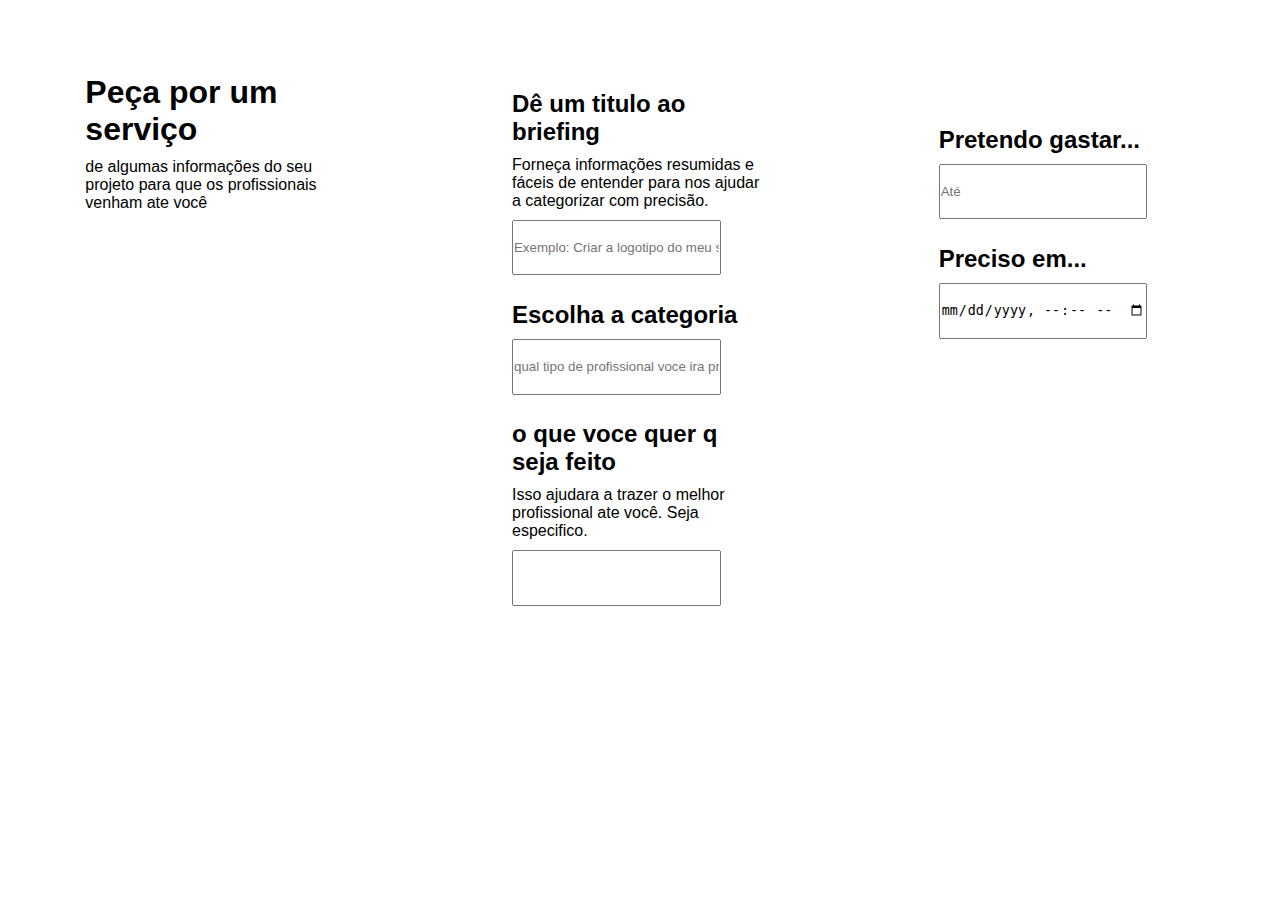
<file: testando.html>
<!DOCTYPE html>
<html lang="ptbr">
<head>
    <meta charset="UTF-8">
    <meta http-equiv="X-UA-Compatible" content="IE=edge">
    <meta name="viewport" content="width=device-width, initial-scale=1.0">
    <title>test</title>
    <link rel="stylesheet" href="css/style.css">
    <link rel="stylesheet" href="css/HeaderFlutuante.css">
    <link rel="stylesheet" href="css/fonte.css">
    <style>
    *{
        margin: 0;
        padding: 0;

    }
    
    .pecaporumservico{
        display: flex;
        justify-content: space-around;
        margin-top: 5%;

    }
    .pecaporumservico > div{
        width: 20%;
        text-align: left;
    }
    .pecaporumservico > div > h1,h2,p,input{
        margin-left: 0;
        color: black;
        margin-top: 10px;
    }

    .pecaporumservico > div > h2{
        margin-top: 10%;
    }

    .pecaporumservico > div > input{
        width: 80%;
        height: 12%;
    }



    </style>
</head>
<body style="background-color: white;">
    <section class="pecaporumservico">
        <div>
            <h1>Peça por um serviço</h1>
            <p>de algumas informações do seu projeto para que os profissionais venham ate você</p>
        </div>
        <div>
            <h2>Dê um titulo ao briefing </h2>
            <p>Forneça informações resumidas e fáceis de entender para nos ajudar a categorizar com precisão.</p>
            <input type="text" name="" id="" placeholder="Exemplo: Criar a logotipo do meu site">
            <h2>Escolha a categoria</h2>
            <input type="text" placeholder="qual tipo de profissional voce ira precisar">
            <h2>o que voce quer q seja feito</h2>
            <p>Isso ajudara a trazer o melhor profissional ate você. Seja especifico.</p>
            <input type="text" name="" id="">
        </div>
        <div>
            <br><br>
            <h2>Pretendo gastar... </h2>
            <input type="text" name="" id="" placeholder="Até">
            <h2>Preciso em...</h2>
            <input type="datetime-local" name="" id="">
        </div>
    </section>
    
            
    <script src="js/script.js"></script>
</body>
    </html>
</file>
<file: css/headerhome.css>
* {
    margin: 0;
    padding: 0;
    
}

header{
    position: fixed;
    width: 100%;
    top: 0;
    z-index: 1;
    font-family: sans-serif;
    ;
    

}




.navbar{
    display: flex;
    padding: 20px;
    padding-top: 20px;
    background-color: rgba(0, 0, 0, 0);

    justify-content: space-between;
    align-items: center;

    
    transition: .3s;
    
}

.navbar.rolagem{
    background-color: #000000;
    transition: .8s;
    padding-top: 0px;
    
}



.espacologo{
    display: flex;
    align-items: center;
    padding-top: 15px;
    padding-left: 15px;

}


.logo{
    display: flex;
    letter-spacing: 4vw;
    font-size: max(1px, 1vw);
    padding-left: 25px;
    
    
    
    
}

.logo a{
    text-decoration: none;
    color: white;
    
}


.navlink{
    text-decoration: none;
    font-size: 1.65rem;
    color: white;
}

.espaco2{
    display: flex;
    justify-content: space-between;
    align-items: center;
    padding-top: 15px;
    padding-right: 15px;
    
    
    
}

.botaocadastro{
    padding-right: 20px;
}

.botaocadastro button{
    height: 5vh;
    width: 8vw;
    border: none;
    background-color: #8A2E00;
    border-radius: 6px;
    box-shadow: 1px 2px 2px #000000;
    
    color: #fff;
    font-size: 1vw;
    font-weight:lighter;
    letter-spacing: 1px;
    
    cursor: pointer;
}

.botaocadastro button:hover{
    background-color: #ca561c;
   
}

.carrinho{
    background-color: transparent;
    border: none;
    margin: 0 5px;
}

.imgcarrinho{
    width: 4vw;
}


.notificaçao{
    background-color: transparent;
    border: none;
    margin: 0 5px;
    cursor: pointer;
}

.notificaçao:hover{
    border-radius: 10px;
    transition: 0.3s;
    background-color: rgba(90, 90, 90, 0.541);
}

.imgnotificaçao{
    width: 4vw;
}

.botaologin{
    background-color: rgba(0, 255, 255, 0);
    border: none;
    margin-left: 5px;
    cursor: pointer;
}

.botaologin > button:hover{
    border-radius: 10px;
    transition: 0.3s;
    background-color: rgba(90, 90, 90, 0.541);
}
/*importante manter o tamanho do botao um pouco maior ao da img*/
.botaologin > img{
    width: 5vw;
    background-color: transparent;
    
   
}

.imgdim{/*por enquanto é importante pois tem a tag a pra subir a pag na hora que alguem clica no icone de login*/
    background-color: transparent;
    width: 2vw;
    


}

.menuicone{
    z-index: 1;
}

.menuicone > button{
    background-color: rgba(233, 10, 10, 0);
    border: none;
    cursor: pointer;
    
    
}

.menuicone > button > img{
    width: 2vw;

    
}



.menuicone > button:hover{
    border-radius: 10px;
    transition: 0.3s;
    background-color: rgba(90, 90, 90, 0.541);
    

}

.menusuperior{
    position: fixed;
    top: 0;
    padding-top: 40px;
    color: white;
    border-radius: 0px 0px 10px 10px;
    width: 300px;
    height: 700px;
    background-color: rgb(15, 15, 15);
    flex-direction: column;
    text-align: center;
    

    
    padding-bottom: 1rem;
    display: none;
    
}

.menusuperior > ul{
    list-style: none;
}

.menusuperior > ul > h2{
    margin-left: 0px;
}

.navitem {
    margin: 0 10px;
    padding-top: 1.2rem;
}

.navitem > a:hover{
    padding: 10px;
    border-radius: 10px;
    transition: 0.3s;
    background-color: rgba(90, 90, 90, 0.541);
}

.navitem > a:active{
    color: #000000;
    background-color: rgba(255, 255, 255, 0.541);
    
}

.abrir{
    position: absolute;
    display: flex;
transition: .5s;

}

.linhasuperior {
    margin-top: 10px;
    margin-left: 10%;
    width: 80%;
    border: 1px solid #ffffff;
    border-radius: 10px;
    216485
}
</file>
<file: css/style.css>
* {
    margin: 0;
    padding: 0;
}


body{
    background-color: #111111;
    font-family: Arial, Helvetica, sans-serif;
   
    
}

.centro{
    display:flex;
    background-image: url(/img/assets/background.png);
    background-repeat: no-repeat;
    background-size: cover;
    padding-bottom: 130px;
    top:0;
    
}

.conteudohome{
    width: 80vw;
    height: 35.5vh;
    margin-top:20vw;
}

.conteudohome > p,h2,h3{
    color: rgb(255, 255, 255);
    margin-left: 3vw;
    
}

.conteudohome h2{
    font-size: 3vw;
    margin-bottom: 1vh;
}

.conteudohome h3{
    margin-bottom: 0.1vw;
    font-size: 3vw;

}

.conteudohome p{
    margin-top: 1vh;
    font-size: 2vw;
}

.conteudohome > button{
    margin-left: 3vw;
    margin-top: 5vh;
    height: 5vh;
    width: 7vw;
    border: none;
    background-color: #8A2E00;

    cursor: pointer;
    color: #fff;
    font-size: 1vw;
    border-radius: 6px;
   
}

.conteudohome > button:hover{
    background-color: #ca561c;
    
}

.conteudohome > button:active{
    color: #3b1b00;
    background-color: #ca561c;
}

.coisaslaterais{
    width: 20vw;
    margin-top: 35vh;
    background-color: rgba(0, 0, 0, 0);
    text-align: center;
    border-left: 3px solid #727272;
    
}

.coisaslaterais > img{
    height: 1.5vh;
    width: 1vw;
    margin-right: 10px;
}

.coisaslaterais > input{
    color: white;
    background-color: rgba(0, 0, 0, 0.637);
    width: 15vw;
    height: 1.5vw;
    border: none;
    border: 1px solid #fff;
    border-radius: 10px;
    margin-bottom: 10px;
    
}

.coisaslaterais h2 {
    color: rgb(255, 255, 255);
    font-size: 2vw;
    margin: 2px;
}

.coisaslaterais > ul{
    list-style: none;
    
}

.coisaslaterais > ul > li{
    padding: 3vh;
    
}

.coisaslaterais > ul > li > a{
    font-size: 1vw;
    background-color: #ffd900;
    padding: 1.3vh;
    border-radius: 10px;
    border: solid 0px rgb(192, 192, 192);
    color: #000000;
    
    
}


.coisaslaterais > ul > li > a:hover{
    transition: 0.3s;
    background-color: #d45f24;
    padding: 2vh;
}

.coisaslaterais > ul > li > a:active{
    color: #000000;
    background-color: rgba(255, 255, 255, 0.541);
}


.linkcoisaslaterais{
    text-decoration: none;
    color: white;
    font-size: 1.5vw;
    font-weight: 600;
    text-shadow: #000000;
  
}

.linhahorizontalcentral {
    margin-top: 10px;
    margin-left: 10%;
    width: 80%;
    border: 1px solid #ffffff;
    border-radius: 10px;
    
}

::-webkit-scrollbar{
    width: 1px;
    background-color: rgba(0, 0, 0, 0);
    
}
</file>
<file: css/telaregistro.css>
*{
    padding: 0;
    margin: 0;
}


.cadastromenu{
    border-radius: 20px;
    width: 100%;
    height: 100%;
    position: fixed;        
    top: 0;
    left: 0;
    z-index: 1;
    display: none;/*fazer animação*/

    justify-content: center;
    align-items: center;
    flex-direction: column;
    text-align: center;
    
    background-color: rgba(0, 0, 0, 0.541);
}

.cadastromenu > div{ 
    padding: 20px 40px 20px 40px;
    background-image: linear-gradient(to top,rgb(32, 32, 32),rgb(32, 32, 32),rgb(19, 18, 18));
    border-radius: 15px;
}

.cadastromenu div > form{ 
    height: 100%;
    width: 100%;
}

.cadastromenu div > form > div >label{ 
    display: block;
    color: white;
    text-align: left;
    margin-top: 20px;
}

.cadastromenu div > form > div > input{ 
    background-color: #000000;
    color: white;
    border: none;
    height: 40px;
    width: 350px;
    border-radius: 20px;
}

.cadastromenu div > form > div > button{ 
    background-color: #000000;
    color: white;
    border: none;
    margin-top: 10%;
    margin-left: 80%;
    height: 40px;
    width: 80px;
    border-radius: 10px;
}

.cadastromenu div > form > div > button:hover{
    padding: 10px;
    border-radius: 10px;
    transition: 0.3s;
    background-color: rgba(90, 90, 90, 0.541);
}

.cadastromenu div > form > div > button:active{
    color: #000000;
    background-color: rgba(255, 255, 255, 0.541);
}

.abrircadastro{
display: flex;
}
</file>
<file: css/telalogin.css>
* {
    margin: 0;
    padding: 0;
}

.loginmenu{
    display: none;/*fazer animação*/
    width: 100%;
    height: 100%;
    position: fixed;        
    top: 0;
    left: 0;
    z-index: 1;
    
    
    justify-content: center;
    align-items: center;
    flex-direction: column;
    text-align: center;
    background-color: rgba(0, 0, 0, 0.541);
}

.loginmenu > div{
    margin: 10% 25%;
    background-color: rgba(0, 0, 0, 0);
    display: flex;
}

.loginimg{
    padding: 30px 40px 80px 80px;
    background-image: linear-gradient(to top,#221F1F73,#1E1D1D,#16111157);
    border-radius: 10px 0px 0px 10px;
}

.loginimg > img{
    margin: auto;
    height: 450px;
    width: 300px;
}

.loginform{ 
    background-image: linear-gradient(to top,#221F1F73,#1E1D1D,#16111157);
    padding: 30px 80px 20px 40px;
    border-radius: 0px 10px 10px 0px;
}

.loginform > form{ 
    height: 100%;
    width: 100%;
}


.loginform > form > div >label{ 
    display: block;
    color: white;
    text-align: left;
    margin-top: 40px;
    margin-bottom: 15px;
    margin-left: 10px;
}

.loginform > form > div > input{ 
    background-color: #000000;
    color: white;
    border: none;
    height: 60px;
    width: 450px;
    border-radius: 20px;
}

.loginform > form > div > button{ 
    background-color: #000000;
    color: white;
    border: none;
    margin-top: 10%;
    margin-left: 80%;
    height: 55px;
    width: 100px;
    border-radius: 20px;
    font-size: 2vh;
    
    cursor: pointer;
}

.loginform > form > div > button:hover{
    transition: 0.5s;
    background-color: rgba(90, 90, 90, 0.541);
}

.loginform > form > div > button:active{
    color: #000000;
    background-color: rgba(255, 255, 255, 0.541);
}

.loginform > form > a > strong {
    background-color: black;
    color: white;
    border-radius: 3vh;
    padding: clamp(0.4vw,1em + 0.4vw,0.4vw);
    margin-left: 0vw;
}


.esqueceusenha{
    margin-top: 20px;
    text-decoration: none;
    color: white;
    display: block;
    text-align: right;
}
.naotemconta{
    margin-top: 25px;
    text-decoration: none;
    display: block;
    text-align: left;
    color: rgb(255, 255, 255);
}

.abrirlogin{
    
    display: block;
}
</file>
<file: css/catalogo.css>
.catalogotitulo{
    position: relative;
    padding: 15px;
    max-width: 800vh;
    margin: auto;
    display: flex;
    background-color: #2E2E2E;
    border-radius: 5px 5px 5px 5px;
}

.catalogotitulo > h2{
    color: #fff;
    padding: 15px;
    margin:0px;
}
.catalogotitulo > img{
    height: 1.5vh;
    width: 1vw;
    margin-left: 10px;
    margin-top: 25px;
}
.catalogotitulo > input{
    color: rgb(5, 5, 5);
    background-color: rgb(255, 254, 254);
    width: 15vw;
    height: 1.5vw;
    border: none;
    border: 1px solid #fff;
    border-radius: 10px;
    margin-bottom: 10px; 
    margin-top: 15px;
}

.catalogoshome{
    
    padding-top: 100px;
    padding-bottom: 100px;
    color: rgb(255, 255, 255);
    
    margin-left: 10vw;
    width: 80vw;
    height:auto;
}

.caixa{
    border: solid 1px black;
    background-color: white;
    position: relative;
    padding: 15px;
    max-width: 800vh;
    margin: auto;
}

.items-wrapper{
    overflow-x: auto;
    margin-left: 30px;
    margin-right: 30px;
}

/* Hide scrollbar for IE, Edge and Firefox */
.items-wrapper {
    -ms-overflow-style: none; /* IE and Edge */
    scrollbar-width: none; /* Firefox */
  }

.varios-items{
    display: flex;
    flex-flow: row nowrap;
    gap: 15px;
}

.seta-esquerda,.seta-direita{  
    position: absolute;
    top: 0;
    left: 0;
    right: auto;
    bottom: 0;
    font-size: 20px;
    line-height: 250px;
    width: 40px;
    text-align: center;
    color: rgb(0, 0, 0);
    cursor: pointer;
    border: none;
    background-image: linear-gradient(to left, transparent 0%, black 200%);
    opacity: 0.5;
   
    transition: all 600ms ease-in-out;
}

.seta-direita{
    left: auto;
    right: 0;
    bottom: 0;
    background-image: linear-gradient(to right, transparent 0%, black 200%);
}

.seta-esquerda:hover,.seta-direita:hover{
    opacity: 1;
}

.item{
    background-color: rgb(39, 39, 39);
    width: 250px;
    height: 250px;
    flex-shrink: 0;
    opacity: 0.5;
    transition: all 600ms ease-in-out;
}

.item p{
    margin: 10px;
    font-weight: 500;
}

.item-corrente{
    opacity: 1;
    border: 2px solid rgba(94, 94, 94, 0.699);
    box-shadow: 0px 0px 10px black;
}



/*asdasd*/

.seta-esquerda2,.seta-direita2{  
    position: absolute;
    top: 0;
    left: 0;
    right: auto;
    bottom: 0;
    font-size: 20px;
    line-height: 250px;
    width: 40px;
    text-align: center;
    color: white;
    cursor: pointer;
    border: none;
    background-image: linear-gradient(to left, transparent 0%, black 200%);
    opacity: 0.5;
   
    transition: all 600ms ease-in-out;
}

.seta-direita2{
    left: auto;
    right: 0;
    bottom: 0;
    background-image: linear-gradient(to right, transparent 0%, black 200%);
}

.seta-esquerda2:hover,.seta-direita2:hover{
    opacity: 1;
}

.item2{
    width: 250px;
    height: 250px;
    flex-shrink: 0;
    opacity: 0.5;
    transition: all 600ms ease-in-out;
}

::-webkit-scrollbar-button{
    height: 1px;
}
</file>
<file: css/fonte.css>
a{
    font-family: Arial, Helvetica, sans-serif;
}

p{
    font-family: Arial, Helvetica, sans-serif;
}

h1{
    font-family: Arial, Helvetica, sans-serif;

}
h2{
    font-family: Arial, Helvetica, sans-serif;
}

h3{
    font-family: Arial, Helvetica, sans-serif;
}
</file>
<file: css/HeaderFlutuante.css>
* {
    margin: 0;
    padding: 0;
    
}

header{
    position: sticky;
    width: 100%;
    top: 0;
    z-index: 1;
    font-family: sans-serif;
    ;
    

}




.navbar{
    display: flex;
    padding: 20px;
    padding-top: 20px;
    background-color: rgb(0, 0, 0);

    justify-content: space-between;
    align-items: center;

    
    transition: .3s;
    
}

.navbar.rolagem{
    background-color: #000000;
    transition: .8s;
    padding-top: 0px;
    
}



.espacologo{
    display: flex;
    align-items: center;
    padding-top: 15px;
    padding-left: 15px;

}


.logo{
    display: flex;
    letter-spacing: 4vw;
    font-size: max(1px, 1vw);
    padding-left: 25px;
    
    
    
    
}

.logo a{
    text-decoration: none;
    color: white;
    
}


.navlink{
    text-decoration: none;
    font-size: 1.65rem;
    color: white;
}

.espaco2{
    display: flex;
    justify-content: space-between;
    align-items: center;
    padding-top: 15px;
    padding-right: 15px;
    
    
    
}

.botaocadastro{
    padding-right: 20px;
}

.botaocadastro button{
    height: 5vh;
    width: 8vw;
    border: none;
    background-color: #8A2E00;
    border-radius: 6px;
    box-shadow: 1px 2px 2px #000000;
    
    color: #fff;
    font-size: 1vw;
    font-weight:lighter;
    letter-spacing: 1px;
    
    cursor: pointer;
}

.botaocadastro button:hover{
    background-color: #ca561c;
   
}

.carrinho{
    background-color: transparent;
    border: none;
    margin: 0 5px;
}

.imgcarrinho{
    width: 4vw;
}


.notificaçao{
    background-color: transparent;
    border: none;
    margin: 0 5px;
    cursor: pointer;
}

.notificaçao:hover{
    border-radius: 10px;
    transition: 0.3s;
    background-color: rgba(90, 90, 90, 0.541);
}

.imgnotificaçao{
    width: 4vw;
}

.botaologin{
    background-color: rgba(0, 255, 255, 0);
    border: none;
    margin-left: 5px;
    cursor: pointer;
}

.botaologin > button:hover{
    border-radius: 10px;
    transition: 0.3s;
    background-color: rgba(90, 90, 90, 0.541);
}
/*importante manter o tamanho do botao um pouco maior ao da img*/
.botaologin > img{
    width: 5vw;
    background-color: transparent;
    
   
}

.imgdim{/*por enquanto é importante pois tem a tag a pra subir a pag na hora que alguem clica no icone de login*/
    background-color: transparent;
    width: 2vw;
    


}

.menuicone{
    z-index: 1;
}

.menuicone > button{
    background-color: rgba(233, 10, 10, 0);
    border: none;
    cursor: pointer;
    
    
}

.menuicone > button > img{
    width: 2vw;

    
}



.menuicone > button:hover{
    border-radius: 10px;
    transition: 0.3s;
    background-color: rgba(90, 90, 90, 0.541);
    

}

.menusuperior{
    position: fixed;
    top: 0;
    padding-top: 30px;
    color: white;
    border-radius: 0px 0px 10px 10px;
    width: 300px;
    height: 700px;
    background-color: rgb(15, 15, 15);
    flex-direction: column;
    text-align: center;
    

    
    padding-bottom: 1rem;
    display: none;
    
}

.menusuperior > ul{
    list-style: none;
}

.menusuperior > ul > h2{
    margin-left: 0px;
}

.navitem {
    margin: 0 10px;
    padding-top: 1.2rem;
}

.navitem > a:hover{
    padding: 10px;
    border-radius: 10px;
    transition: 0.3s;
    background-color: rgba(90, 90, 90, 0.541);
}

.navitem > a:active{
    color: #000000;
    background-color: rgba(255, 255, 255, 0.541);
}

.abrir{
    position: absolute;
    display: flex;
}

.linhasuperior {
    margin-top: 10px;
    margin-left: 10%;
    width: 80%;
    border: 1px solid #ffffff;
    border-radius: 10px;
}
</file>
<file: css/confguracoes.css>
.Configuracoes{
    height: auto;
    background-color: white;
    display: flex;
    width: 80vw;
}
.coisaslateraisconfig{
    width: 20vw;
    height: 79vh;
    padding-top: 2vh;
    background-color: rgba(0, 0, 0, 0.075);
    text-align: center;
    border-right: 3px solid #000000; 
    
}

.coisaslateraisconfig > P{
    color: rgba(0, 0, 0, 0.247);
    cursor: pointer;
    font-size: 40px;
    margin-top: 40px;
    
}

.coisaslateraisconfig div > label{
    color: #00000067;
    cursor: pointer;
}

.conta{
    display: none;
}


.conta > form{
    
    margin-top: 100px;
    margin-left: 100px;
    
}

.conta > form > div{
    display: flex;
    margin-top: 50px;
    
}

.conta > form > div > input{
        height: 30px;
        width: 20vw;
}

.conta > form > div > button{
    height: 30px;
    width: 6vw;
    border: none;

    color: white;
    background-color: #000000;
}

.tamanhodefinido{
    width: 14vw;
}



.notificacoes{
    display: none;
    margin-top: 100px;
    margin-left: 100px;
    
}

.notificacoes div > p{
    margin-top: 15px;
    font-size: 20px;
}

.notificacoes div > div{
    font-size: 20px;
    margin-top: 15px;
    display: block;
}

.seguranca{
    display: none;
}


.seguranca > form > div{
    
    margin-top: 100px;
    margin-left: 100px;
    
}

.seguranca > form > div{
    display: flex;
    margin-top: 50px;
    
}

.seguranca > form > div > input{
        height: 30px;
        width: 20vw;
}

.seguranca > form > div > button{
    height: 30px;
    width: 6vw;
    margin-left: 28vw;
    border: none;

    color: white;
    background-color: #000000;
}

.metododepagamento{
    margin-top: 100px;
    margin-left: 100px;
    display: none;
}

.metododepagamento > div > div > button{
   margin-left: 30vw;
   padding: 10px;
   color: white;
   font-size: 30px;
   background-color: #00BE6B;

}

.metododepagamento > div > img{
    margin-left: 17vw;
    margin-top: 20px;
    padding: 10px;
    color: white;
    
 
 }

 .metododepagamento > div > h3{
    text-align: center;
    margin-top: 20px;
    font-size: 30px;
    font-weight: lighter;
    color: rgb(0, 0, 0);
    
 
 }

 .metododepagamento > div > p{
    text-align: center;
    margin-top: 20px;
    font-size: 20px;
    font-weight: lighter;
    color: rgb(66, 66, 66);
    
 
}

.suporte{
display: none;
margin: 0 auto;
}



.suporte div > h3,p{
    text-align: center;
    font-size: 30px;
}


.suporte div > h3{
    margin-top: 100px;
}

 .suporte div > div{
    margin-top: 50px;
    width: auto;
    height: auto;
    background-color: #DEDEDE;
    border-radius: 30px;
    justify-content: center;
    padding: 10px 100px;
 }

 .suporte div > div > h2{
    color: rgb(0, 0, 0);
    text-align: center;
    font-size: 40px;
    margin-top: 3vh;
 }

.suporte div > div > div > input{
    margin-top: 14vh;
    margin-left: 10%;
    margin-bottom: 5vh;
    width: 80%;
    text-align: center;
    
    height: 30px;
    box-shadow: 3px 3px 10px black;
    border-radius: 25px 25px 25px 25px;

 }

.mostrarselecionado{
    display: flex;
}
</file>
<file: css/metododepagamentomenu.css>
.metododepagamentomenu{
    width: 100%;
    height: 100%;
    position: fixed;        
    top: 0;
    left: 0;
    z-index: 1;
    display: none;
    
    
    justify-content: center;
    align-items: center;
    flex-direction: column;
    background-color: rgba(0, 0, 0, 0.541);
}

.metododepagamentomenu div{
    background-color: white;
}
.metododepagamentomenu > div{
    border: 1px solid black;
    width: 50%;
    height: auto;
    padding-bottom: 10%;
}
.metododepagamentomenu > div > div{
    border: 1px solid black;
    padding: 15px 50px 15px 10px;
}
.pagarcomcartao{
    display: none;
}
.pagarcomcartao>div{
    padding: 10px;
    width: 100%;
    height: 100%;
}

.pagarcomcartao>div{
    display: flex;
    flex-direction: row;
}

.pagarcomcartao>div>div{
    display: flex;
    flex-direction: column;
    margin-left: 30px;
}
.metododepagamentomenu input{
    padding: 10px;
}

.pagarcomcartaoabrir{
    display: block;
}

.pagarcomboletopix{
    display: none;
}
.pagarcomboletopix>div{
    padding: 10px;
    width: 100%;
    height: 100%;
}

.pagarcomboletopix>div{
    display: flex;
    flex-direction: row;
}

.pagarcomboletopix>div>div{
    display: flex;
    flex-direction: column;
    margin-left: 30px;
}
.metododepagamentomenu input{
    padding: 10px;
}
.pagarcomboletopixabrir{
    display: block;
}
.bolinha{
    display: flex;
    justify-content: row;
}
.bolinha>div{
    border: 1px solid black;
    border-radius: 100%;
    padding: 10px;
}
.metododepagamentomenuabrir{
    display: flex;
}
</file>
<file: css/pedidospendentesinformacoes.css>
.conteudoclientefreelancer{
    display: none;
    position: fixed;
    top: 0;
    right: 0;
    background-color: rgba(0, 0, 0, 0.603);
    width: 100%;
    height: 100%;
    z-index: 1;
}

.conteudoclientefreelancerabrir{
    display: block;
}

.conteudoclientefreelancer > div{
    display: flex;
    flex-direction: row;
}
.informacoesfreelancer{
    width: 16%;
    background-color: rgb(0, 0, 0);
    color: white;
    text-align: center;
    padding: 2%;
}

.listarconteiner > img{
    margin-top: 20px;
    border-radius: 100%;
    height: 30vh;
    width: 15vw;
}

.informacoesfreelancer > p,h4,button{
    margin-top: 20px;
}

.informacoesfreelancer > button{
    border: none;
    padding: 5% 10%;
    border-radius: 30px;
    color: white;
    background-color: #00ff087c;
}

.conteudoclientefreelancerlateral{
    background-color: rgb(0, 0, 0);
    width: 70%;
    margin: 3% 5% 3% 5%;
}

.conteudoclientefreelancerlateraldiv1{
    display: flex;
    height: 20%;
    color: white;
    font-size: 30px;
    align-items: center;
    justify-content: center;
    
}

.conteudoclientefreelancerlateraldiv2{
    display: flex;
    flex-direction: row;
    height: 80%;
}
.conteudoclientefreelancerlateraldiv2 > div{
    width: 50%;
    border: 1px solid rgb(92, 92, 92);
    color: white;
}

.conteudoclientefreelancerlateraldiv2 > div > h2{
    height: 20%;
    display: flex;
    justify-content: center;
    align-items: center;        
}

.conteudoclientefreelancerlateraldiv2 > div > p{
    height: 50%;
    background-color: rgb(107, 107, 107);
    display: flex;
    align-items: center;        
}

.conteudoclientefreelancerlateraldiv2 > div > div{
    height: 30%;
    display: flex;
    align-items: center;
    justify-content: space-around;       
}

.botaoclientefreelancer{
    background-color: black;
    color: white;
    font-size: clamp(8px,4px + 1vw,50px);
    padding: 1%;
    letter-spacing: 2px;
}

.ofertaaceita{
    background-image: linear-gradient(180deg,#1b8600 ,#29cf0000 );
}
.ofertarecusada{
    background-image: linear-gradient(180deg,#860000 ,#29cf0000 );
}
</file>
